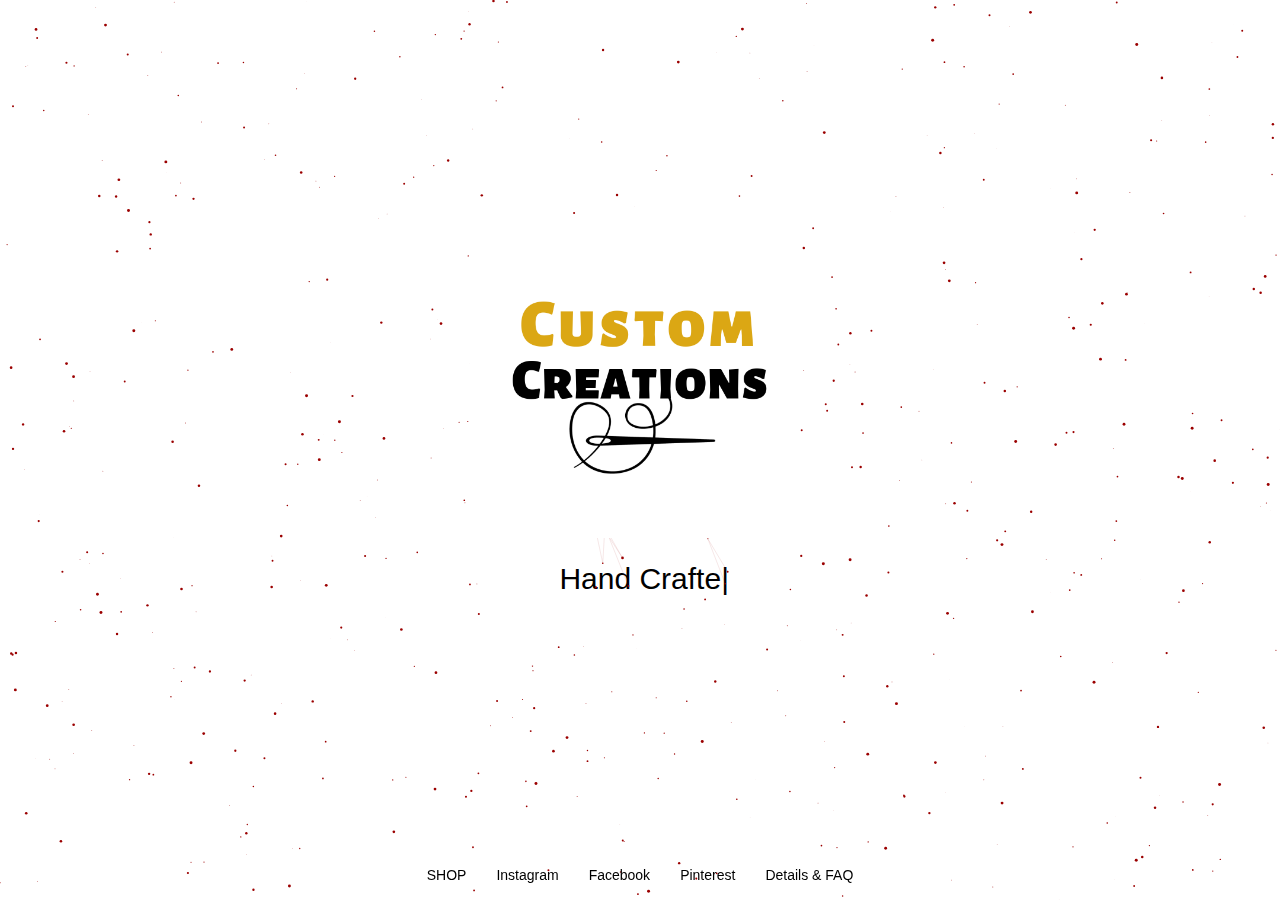
<file: index.html>
<!DOCTYPE html>
<html class="full" lang="en">
<!-- Make sure the <html> tag is set to the .full CSS class. Change the background image in the full.css file. -->

<head>

<!-- Global site tag (gtag.js) - Google Analytics -->
<script async src="https://www.googletagmanager.com/gtag/js?id=UA-128634739-2"></script>
<script>
  window.dataLayer = window.dataLayer || [];
  function gtag(){dataLayer.push(arguments);}
  gtag('js', new Date());

  gtag('config', 'UA-128634739-2');
</script>



    <meta charset="utf-8">
    <meta http-equiv="X-UA-Compatible" content="IE=edge">
    <meta name="viewport" content="width=device-width, initial-scale=1">
    <meta name="description" content="">
    <meta name="author" content="">

    <title>Custom Creations</title>

    <!-- Bootstrap Core CSS -->
    <link href="css/bootstrap.min.css" rel="stylesheet">

    <!-- Custom CSS -->
    <link href="css/ai-club.css" rel="stylesheet">

    <!-- HTML5 Shim and Respond.js IE8 support of HTML5 elements and media queries -->
    <!-- WARNING: Respond.js doesn't work if you view the page via file:// -->
    <!--[if lt IE 9]>
        <script src="https://oss.maxcdn.com/libs/html5shiv/3.7.0/html5shiv.js"></script>
        <script src="https://oss.maxcdn.com/libs/respond.js/1.4.2/respond.min.js"></script>
    <![endif]-->

</head>


<!-- ADDED CSS -->

<head>
<meta name="viewport" content="width=device-width, initial-scale=1">



<style>
body {font-family: Arial, Helvetica, sans-serif;}

#myImg {
    border-radius: 5px;
    cursor: pointer;
    transition: 0.3s;
}

#myImg:hover {opacity: 0.7;}

/* The Modal (background) */
.modal {
    display: none; /* Hidden by default */
    position: fixed; /* Stay in place */
    z-index: 3; /* Sit on top */
    padding-top: 100px; /* Location of the box */
    left: 0;
    top: 0;
    width: 100%; /* Full width */
    height: 100%; /* Full height */
    overflow: auto; /* Enable scroll if needed */
    background-color: rgb(0,0,0); /* Fallback color */
    background-color: rgba(0,0,0,0.9); /* Black w/ opacity */
}

/* Modal Content (image) */
.modal-content {
    margin: auto;
    display: block;
    width: 40%;
    max-width: 700px;
}

/* Caption of Modal Image */
#caption {
    margin: auto;
    display: block;
    width: 80%;
    max-width: 700px;
    text-align: center;
    color: #ccc;
    padding: 10px 0;
    height: 150px;
}

/* Add Animation */
.modal-content, #caption {    
    -webkit-animation-name: zoom;
    -webkit-animation-duration: 0.6s;
    animation-name: zoom;
    animation-duration: 0.6s;
}

@-webkit-keyframes zoom {
    from {-webkit-transform:scale(0)} 
    to {-webkit-transform:scale(1)}
}

@keyframes zoom {
    from {transform:scale(0)} 
    to {transform:scale(1)}
}

/* The Close Button */
.close {
    position: absolute;
    top: 15px;
    right: 35px;
    color: #f1f1f1;
    font-size: 40px;
    font-weight: bold;
    transition: 0.3s;
}

.close:hover,
.close:focus {
    color: #bbb;
    text-decoration: none;
    cursor: pointer;
}

/* 100% Image Width on Smaller Screens */
@media only screen and (max-width: 700px){
    .modal-content {
        width: 100%;
    }
}
</style>





</head>
<body>

<img id="myImg" src="./images/lilMe.jpg" alt="Created by Dundun" height="0">
<img id="myImg2" src="./images/theTeam.jpg" alt="The Team" height="0">
<img id="myImg3" src="./images/egg.jpg" alt="egg" height="0">



<!-- The Modal -->
<div id="myModal" class="modal">
  <span class="close">&times;</span>
  <img class="modal-content" id="img01">
  <div id="caption"></div>
</div>
</body>

<!-- ADDED CSS -->




<body>

  <!-- Navigation -->
    <nav class="navbar navbar-fixed-bottom" role="navigation">
        <div class="container">
            <!-- Brand and toggle get grouped for better mobile display -->
            <div class="navbar-header">
                <button type="button" class="navbar-toggle"
                  data-toggle="collapse"
                  data-target="#bs-example-navbar-collapse-1">
                    <span class="info-bar">Info</span>
                </button>
            </div>
            <!-- Collect the nav links, forms, and other content for toggling -->
            <div class="collapse navbar-collapse"
              id="bs-example-navbar-collapse-1">
                <ul class="nav navbar-nav">
                    <li>
                        <a href="https://officialcustomcreations.shop/">SHOP</a>
                      
                    </li>
                    <li>
                      <a href="https://www.instagram.com/officialcustomcreations/?hl=en">Instagram</a>
                    </li>
                    <li>
                        <a href="https://www.facebook.com/officialcustomxcreations/">Facebook</a>
                      
                    </li>
                    <li>
                        <a href="https://www.pinterest.com/officialcustomcreations/">Pinterest</a>
                        
                    </li>
                    <li>
                        <a href="FAQ_page/index.html">Details & FAQ</a>
                      
                    </li>
                    
                </ul>
            </div>
            <!-- /.navbar-collapse -->
        </div>
        <!-- /.container -->
    </nav>

        <div class="banner">
        <img id="gif-2" class="img-responsive logo-banner" src="./images/logo_full.png" onmouseover="this.src='./images/lighter1.png'" onmouseout="this.src='./images/logo_full.png'">
        
    </div>
    <h2 class="banner2" style="color:#000000;">
      
        <div id="typed-strings" class = "center">
                  <p> &nbsp;Hand Crafted Designer Cases</p>
                  <p> &nbsp;Made to order</p>
                  <p> &nbsp;With Repurposed leathers</p>
                  <!-- <p> &nbsp;</p>
                  <p> &nbsp;Hover over logo for Gif to play</p> -->
                </div>
                <span id="typed" style="color:#000000"></span>
              </h2>
    


<canvas class='connecting-dots'>
</canvas>
    

    <!-- jQuery -->
    <script src="js/jquery.js"></script>

    <!-- typing js -->
    <script src="js/lib/typed.min.js" type="text/javascript"></script>
    <script src="js/index.js" type="text/javascript"></script>

    <!-- Background -->
    <script src="js/background.js"></script>
    
    <!-- Bootstrap Core JavaScript -->
    <script src="js/bootstrap.min.js"></script>

    <!-- Easter Egg -->
    <script type="text/javascript" src="egg.js/egg.js"></script>

    
    

</body>

</html>
</file>
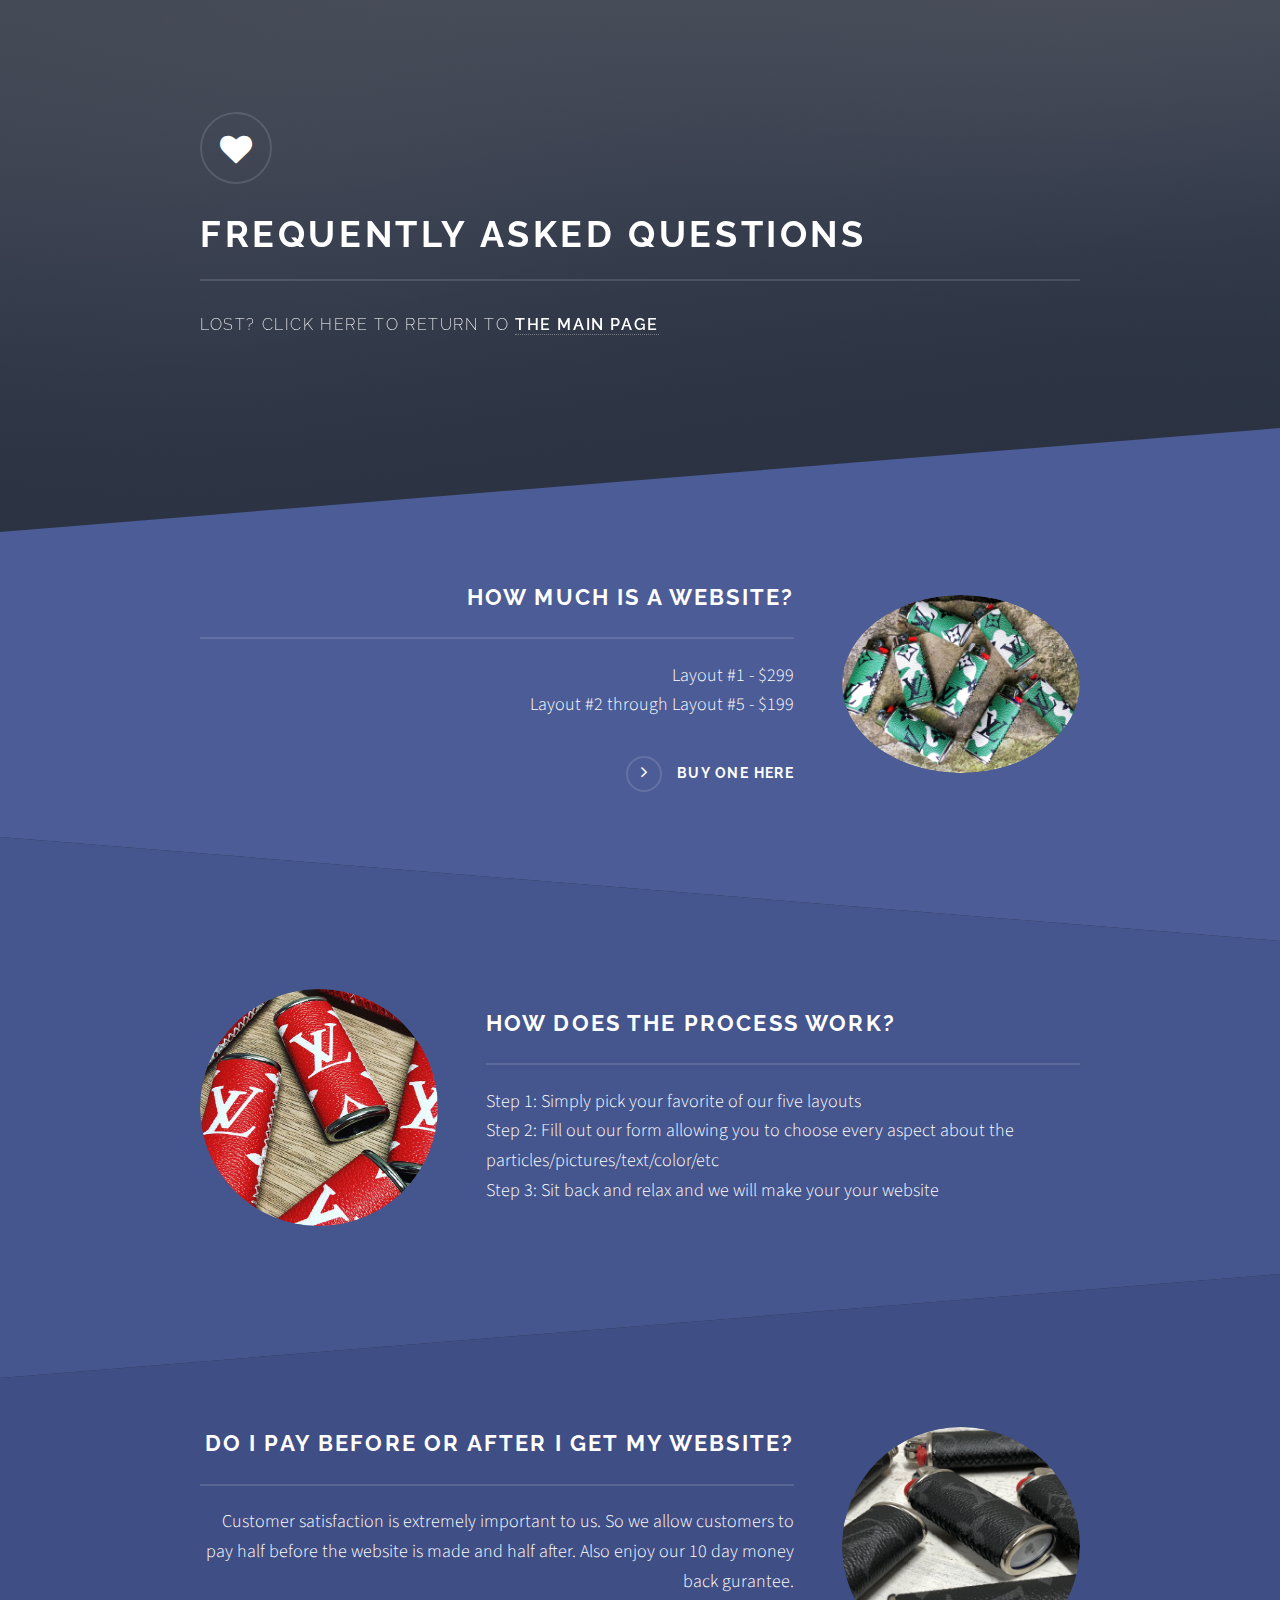
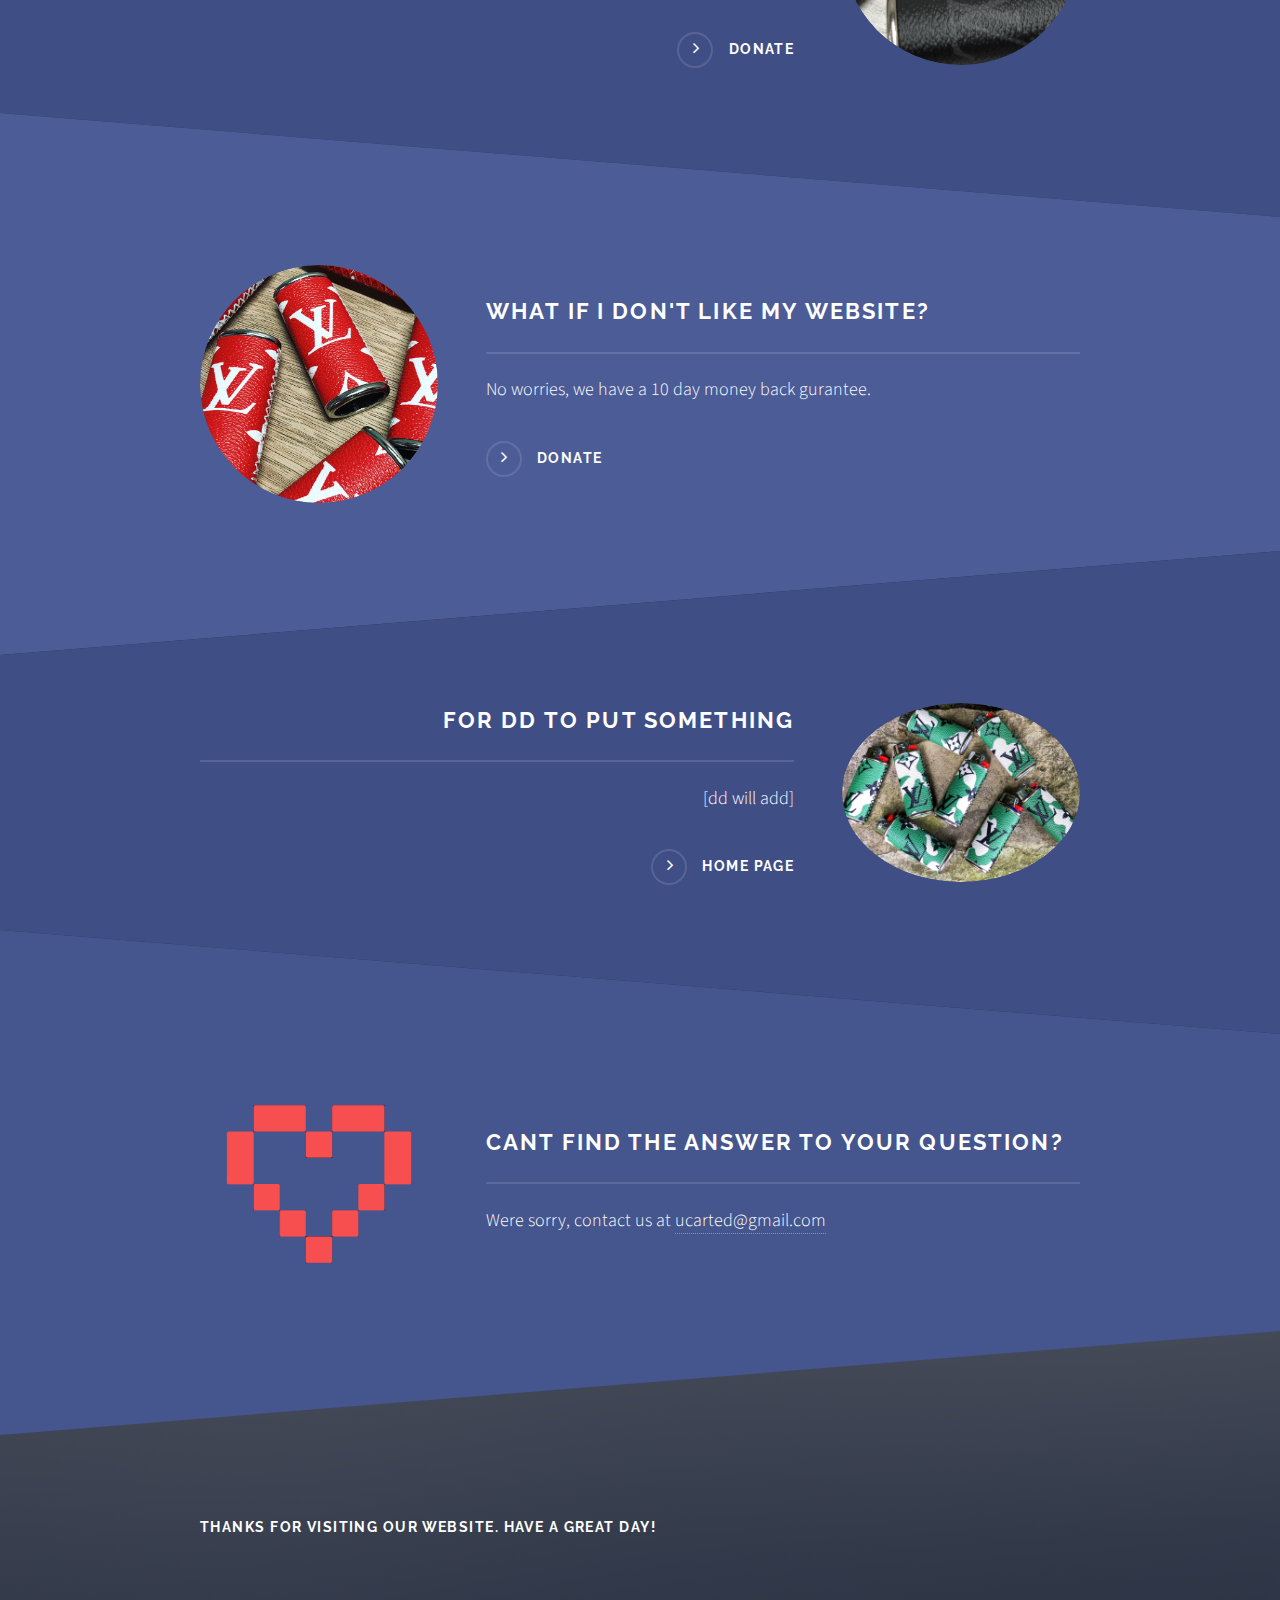
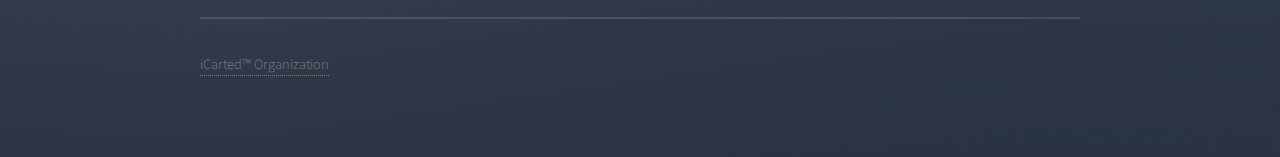
<file: FAQ_page/index.html>
<!DOCTYPE HTML>
<html>
  <head>
    <title>Website FAQ's</title>
    
    <meta charset="utf-8" />
    <meta name="viewport" content="width=device-width, initial-scale=1" />
    <!--[if lte IE 8]><script src="assets/js/ie/html5shiv.js"></script><![endif]-->
    <link rel="stylesheet" href="assets/css/main.css" />
    <!--[if lte IE 9]><link rel="stylesheet" href="assets/css/ie9.css" /><![endif]-->
    <!--[if lte IE 8]><link rel="stylesheet" href="assets/css/ie8.css" /><![endif]-->
    <link rel="shortcut icon" type="image/x-icon" href="images/favicon.png">

    <style>
    .content {
      font-size: 18px;
    }
    </style>

    <!-- Google Analytics -->
    <script async src="https://www.googletagmanager.com/gtag/js?id=UA-107067256-1"></script>
    <script>
      window.dataLayer = window.dataLayer || [];
      function gtag(){dataLayer.push(arguments)};
      gtag('js', new Date());
    
      gtag('config', 'UA-107067256-1');
    </script>
    
  </head>
  <body>

    <!-- Page Wrapper -->
      <div id="page-wrapper">

        <!-- Header -->
          <header id="header" class="alt">
            <!-- TODO: link donate to paypal any amount -->
            <h1 style="text-align: center;">Show your love & support.
              <a style="color: #50BFE5;" href="https://www.paypal.me/k4m4">Donate</a></h1>
          </header>

        <!-- Banner -->
          <section id="banner">
            <div class="inner">
              <div class="logo"><span class="icon fa-heart"></span></div>
              <h2>Frequently Asked Questions</h2>
              <p>
                Lost? Click here to return to  
                <a href="../../../index.html"><strong>the main page</strong></a> <!-- or 
                <a href="bitcoin:13yNEtgGjkit7p2JciKz8vH7U2yHbDo8yh"><strong>website page</strong></a>. -->
              </p><br />
            </div>
          </section>

        <!-- Wrapper -->
          <section id="wrapper">

            <!-- One -->
              <section id="one" class="wrapper spotlight style1">
                <div class="inner">
                  <a class="image"><img src="images/vision.png" /></a>
                  <div class="content">
                    <h2 class="major">How much is a website?</h2>
                    <p>Layout #1 - $299<br>
                    Layout #2 through Layout #5 - $199</p>
                    <a href="ryandundun.com"class="special">Buy One Here</a>
                  </div>
                </div>
              </section>

            <!-- Two -->
              <section id="two" class="wrapper alt spotlight style2">
                <div class="inner">
                  <a class="image"><img src="images/yeezy.png" alt="" /></a>
                  <div class="content">
                    <h2 class="major">How does the process work?</h2>
                    <p>Step 1: Simply pick your favorite of our five layouts <br>
                    Step 2: Fill out our form allowing you to choose every aspect about the particles/pictures/text/color/etc <br>
                    Step 3: Sit back and relax and we will make your your website
                  </p>
                    
                  </div>
                </div>
              </section>

            <!-- Three -->
              <section id="three" class="wrapper spotlight style3">
                <div class="inner">
                  <a class="image"><img src="images/icart2.png" alt="" /></a>
                  <div class="content">
                    <h2 class="major">Do I pay before or after I get my website?</h2>
                    <p>Customer satisfaction is extremely important to us. So we allow customers to pay half before the website is made and half after. Also enjoy our 10 day money back gurantee. </p>
                    <a href="https://paypal.me/k4m4/37.5" class="special">Donate</a>
                  </div>
                </div>
              </section>

            <!-- Four -->
            <!-- WHY DONATE
              <section id="four" class="wrapper alt style1">
                <div class="inner">
                  <h3>Why donate?</h3>
                  <p style="text-transform:none;">
                    Ok, so donations. Many people love this service and to my surprise, many have actually asked to donate. In allgoodconscience, I can't on the one hand write about how awesome and cost effective Azure is then on the other hand askfordonations to fund it. It's cheap — I've got it covered.
                  </p>
                  <p style="text-transform:none;">
                    Let me instead talk about the sacrifices required to make a service like this work. It can be enormously time consumingandthat's the real cost here. Plus there are a few services I pay for out of my own pocket to make the magic happen. If you wantto kick in to help me cover those costs, that would be awesome. And no problem if you don't want to either; justshare thelove and help others make use of the service.
                  </p>
                </div>
              </section>
            -->

              <!-- Four -->
              <section id="four" class="wrapper alt spotlight style1">
                <div class="inner">
                  <a class="image"><img src="images/shoes.png" alt="" /></a>
                  <div class="content">
                    <h2 class="major">What if I don't like my website?</h2>
                    <p>No worries, we have a 10 day money back gurantee.</p>
                    <a href="https://paypal.me/k4m4/80" class="special">Donate</a>
                  </div>
                </div>
              </section>

              <section id="three" class="wrapper spotlight style3">
                <div class="inner">
                  <a class="image"><img src="images/grass.png" alt="" /></a>
                  <div class="content">
                    <h2 class="major">FOR DD TO PUT SOMETHING</h2>
                    <p>[dd will add]</p>
                    <a href="" class="special">Home Page</a>
                  </div>
                </div>
              </section>

              <section id="two" class="wrapper alt spotlight style2">
                <div class="inner">
                  <a class="image"><img src="images/heart3.png" alt="" /></a>
                  <div class="content">
                    <h2 class="major">Cant find the answer to your question?</h2>
                    <p>Were sorry, contact us at 
                      <a href="mailto:ucarted@gmail.com">ucarted@gmail.com</a> </p>

                    <!-- <a href="https://paypal.me/k4m4" class="special">Donate</a> -->
                  </div>
                </div>
              </section>

          </section>

        <!-- Footer -->
          <section id="footer">
            <div class="inner">
              <h3>Thanks for Visiting our website. Have a great day!</h3>
              <!-- <p style="text-transform:none;">
                Maintaining my projects isn't effortless, or free. If you would like to kick in and help me cover those costs, that would be awesome. If you don't, no problem; just share your love and show your support.
              </p> -->
              <!-- <p style="text-transform:none;">
                Let me instead talk about the sacrifices required to make a service like this work. It can be enormously time consumingandthat's the real cost here. Plus there are a few services I pay for out of my own pocket to make the magic happen. If you wantto kick in to help me cover those costs, that would be awesome. And no problem if you don't want to either; justshare thelove and help others make use of the service.
              </p> -->
              <!-- <ul class="contact">
                <li class="fa-twitter"><a href="#">twitter.com/untitled-tld</a></li>
                <li class="fa-instagram"><a href="#">instagram.com/untitled-tld</a></li>
              </ul> -->
              <ul class="copyright">
                <li> <a href='../../../index.html'>iCarted™ Organization</a></li><!--<li>Design: <a href="http://html5up.net">HTML5 UP</a>-->
                <!-- <li><a href="https://github.com/k4m4/donations/blob/master/credits.md">Credits</a></li>
                <li><a href="https://github.com/k4m4/donations/blob/master/license.md">MIT License</a></li>
                <li><a href="https://github.com/k4m4/donations/fork"><img style="max-width:4.5em;" src="https://img.shields.io/github/forks/k4m4/donations.svg?style=social&label=Fork" alt="Fork me on GitHub"></a></li> -->
              </ul>
            </div>
          </section>

          

          </section>

      </div>

    <!-- Scripts -->
      <script src="assets/js/skel.min.js"></script>
      <script src="assets/js/jquery.min.js"></script>
      <script src="assets/js/jquery.scrollex.min.js"></script>
      <script src="assets/js/util.js"></script>
      <script src="assets/js/main.js"></script>
  </body>
</html>
</file>
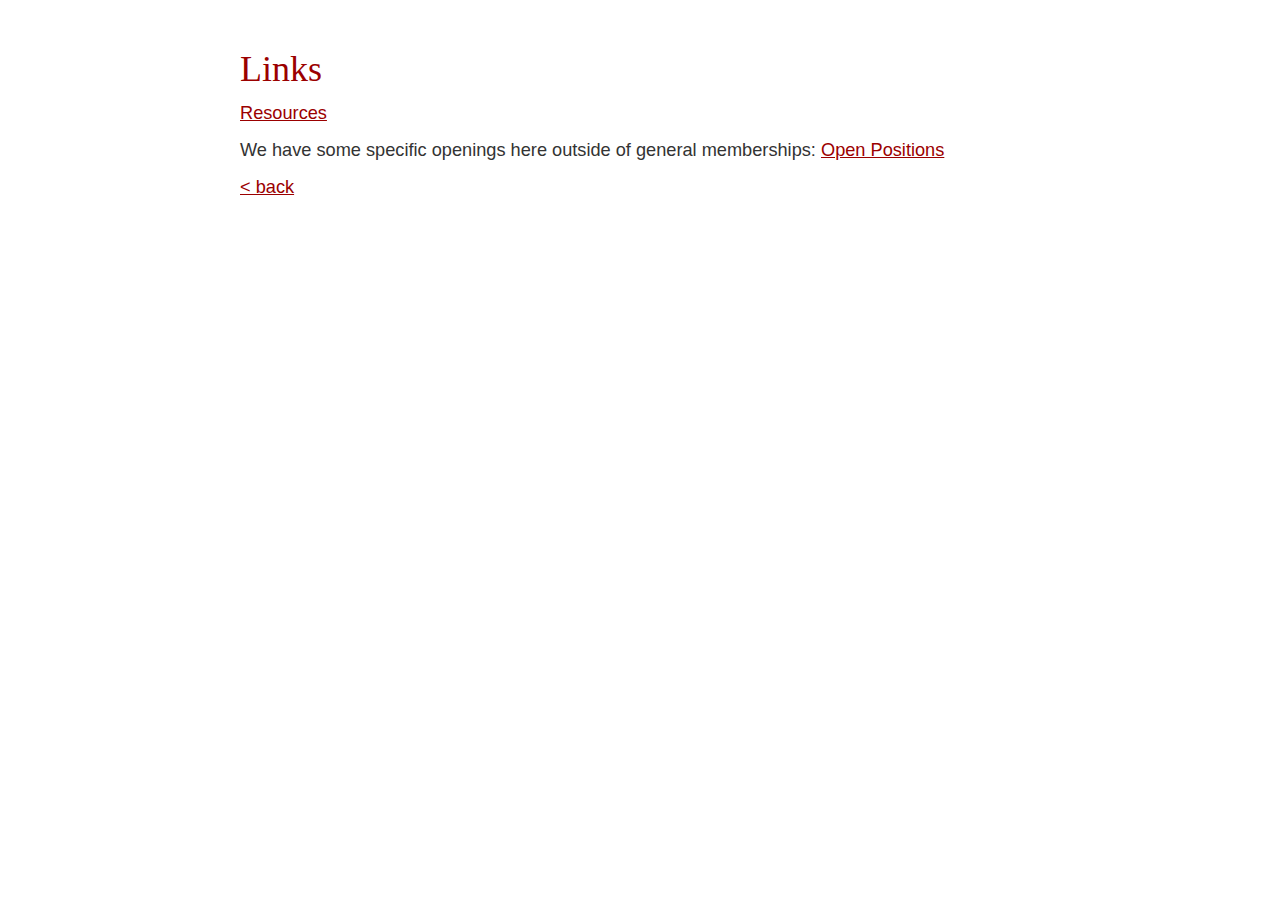
<file: links.html>
<!DOCTYPE html>
<html class="full" lang="en">
<!-- Make sure the <html> tag is set to the .full CSS class. Change the background image in the full.css file. -->

<head>

    <meta charset="utf-8">
    <meta http-equiv="X-UA-Compatible" content="IE=edge">
    <meta name="viewport" content="width=device-width, initial-scale=1">
    <meta name="description" content="">
    <meta name="author" content="">

    <title>About AI at UW</title>

    <!-- Bootstrap Core CSS -->
    <link href="css/bootstrap.min.css" rel="stylesheet">

    <!-- Custom CSS -->
    <link href="css/ai-club.css" rel="stylesheet">
    <link href="css/about.css" rel="stylesheet">

    <!-- HTML5 Shim and Respond.js IE8 support of HTML5 elements and media queries -->
    <!-- WARNING: Respond.js doesn't work if you view the page via file:// -->
    <!--[if lt IE 9]>
        <script src="https://oss.maxcdn.com/libs/html5shiv/3.7.0/html5shiv.js"></script>
        <script src="https://oss.maxcdn.com/libs/respond.js/1.4.2/respond.min.js"></script>
    <![endif]-->

</head>

<body>

  <div>

      <h1>Links</h1>
        <p><a href="https://drive.google.com/open?id=0B0qSCOPRv26UcmRzZ2puNGkxM2M">Resources</a></p>
        <p>We have some specific openings here outside of general memberships: <a href="https://docs.google.com/document/d/1FgPBAOMoZuyN1bJV4bNa_79HBRcEjtpZ-ENClnKLKjQ/edit?usp=sharing">Open Positions</a></p>

        <p><a href="./index.html">&lt; back</a></p>
      </div>


    <!-- jQuery -->
    <script src="js/jquery.js"></script>

    <!-- Bootstrap Core JavaScript -->
    <script src="js/bootstrap.min.js"></script>

</body>

</html>
</file>
<file: FAQ_page/assets/css/ie9.css>
/*
	Solid State by HTML5 UP
	html5up.net | @ajlkn
	Free for personal and commercial use under the CCA 3.0 license (html5up.net/license)
*/

/* Basic */

	body {
		background-color: #2e3141;
		background-image: url("../../images/bg.jpg");
		background-size: cover;
		background-attachment: fixed;
		background-position: center;
	}

		body:before {
			background: rgba(46, 49, 65, 0.8);
			content: '';
			display: block;
			height: 100%;
			left: 0;
			position: fixed;
			top: 0;
			width: 100%;
		}

		body > * {
			position: relative;
			z-index: 1;
		}

/* Features */

	.features article {
		display: inline-block;
		width: 45%;
	}

/* Menu */

	#menu .inner {
		margin: 4em auto;
	}

/* Wrapper */

	#wrapper > header {
		background: none !important;
	}

	.wrapper.spotlight .inner {
		text-align: left !important;
	}

	.wrapper.spotlight .image {
		display: inline-block;
		margin: 0 3em 2em 0 !important;
		vertical-align: middle;
		width: 24%;
	}

	.wrapper.spotlight .content {
		display: inline-block;
		vertical-align: middle;
		width: 70%;
	}

/* Banner */

	#banner {
		background: none !important;
	}

/* Footer */

	#footer {
		background: none !important;
	}

		#footer .inner form {
			display: inline-block;
			width: 45%;
		}

		#footer .inner .contact {
			display: inline-block;
			width: 45%;
		}
</file>
<file: FAQ_page/assets/css/ie8.css>
/*
	Solid State by HTML5 UP
	html5up.net | @ajlkn
	Free for personal and commercial use under the CCA 3.0 license (html5up.net/license)
*/

/* Basic */

	body {
		-ms-behavior: url("assets/js/backgroundsize.min.htc");
	}

/* Type */

	h1.major, h2.major, h3.major, h4.major, h5.major, h6.major {
		border-bottom: solid 2px #ffffff;
	}

	blockquote {
		border-left: solid 4px #ffffff;
	}

	code {
		border: solid 2px #ffffff;
	}

	hr {
		border-bottom: solid 2px #ffffff;
	}

/* Button */

	input[type="submit"],
	input[type="reset"],
	input[type="button"],
	button,
	.button {
		position: relative;
		-ms-behavior: url("assets/js/ie/PIE.htc");
		border: solid 2px #ffffff;
	}

		input[type="submit"].special,
		input[type="reset"].special,
		input[type="button"].special,
		button.special,
		.button.special {
			border: 0;
		}

/* Form */

	input[type="text"],
	input[type="password"],
	input[type="email"],
	input[type="tel"],
	select,
	textarea {
		position: relative;
		-ms-behavior: url("assets/js/ie/PIE.htc");
		background: transparent;
		border: solid 2px #ffffff;
	}

/* Table */

	table tbody tr {
		border: solid 1px #ffffff;
		border-left: 0;
		border-right: 0;
	}

	table.alt tbody tr td {
		border: solid 1px #ffffff;
		border-left-width: 0;
		border-top-width: 0;
	}

		table.alt tbody tr td:first-child {
			border-left-width: 1px;
		}

	table.alt tbody tr:first-child td {
		border-top-width: 1px;
	}

	table.alt thead {
		border-bottom: 0;
	}

	table.alt tfoot {
		border-top: 0;
	}

/* Features */

	.features article {
		-ms-behavior: url("assets/js/ie/PIE.htc");
		position: relative;
		width: 44%;
	}

		.features article .image {
			margin-top: 0;
			margin-left: 0;
			width: 100%;
		}

/* Menu */

	#menu {
		background: #2e3141;
	}

		#menu h2 {
			border-bottom: solid 2px #ffffff;
		}

/* Header */

	#header {
		background-color: #353849;
	}

/* Wrapper */

	.wrapper {
		margin: 0;
	}

		.wrapper:before, .wrapper:after {
			display: none;
		}

		.wrapper.spotlight .image {
			-ms-behavior: url("assets/js/ie/PIE.htc");
		}

			.wrapper.spotlight .image img {
				position: relative;
				-ms-behavior: url("assets/js/ie/PIE.htc");
			}

/* Banner */

	#banner .logo .icon {
		border: solid 2px #ffffff;
		-ms-behavior: url("assets/js/ie/PIE.htc");
	}

	#banner h2 {
		border-bottom: solid 2px #ffffff;
	}

/* Footer */

	#footer .inner .copyright {
		border-top: solid 2px #ffffff;
	}

		#footer .inner .copyright li {
			border-left: solid 2px #ffffff;
		}
</file>
<file: css/about.css>
@import url(https://fonts.googleapis.com/css?family=Noto+Sans:400,700);

* {
-webkit-font-smoothing: antialiased;
-webkit-text-size-adjust: 100%;
}

body {
  font-weight: normal;
  font-style: normal;
}

div {
  max-width: 300px;
  margin: 20px auto;
}

h1 {
  font-family: 'Helvetica Neue', serif;
  color: #9b0000;
}

p {
  font-family: 'Helvetica Neue', sans-serif;
  color: #333;
}

a:link, a:visited {
	color: #9b0000;
	text-decoration: underline;
}

.tz-gallery .lightbox img {
  width: 100%;
  margin: 20px auto;
}

.row {
  margin-top: -45px;

}

@media only screen and (min-width: 1000px) {
  div {
    max-width: 800px;
    min-width: 200px;
    margin: 50px auto;
  }
  p {
    font-size: 1.3em;
    line-height: 1.5em;
  }
  ul {
    font-size: 1.3em;
  }
}
</file>
<file: css/ai-club.css>
/*!
 * Start Bootstrap - The Big Picture (http://startbootstrap.com/)
 * Copyright 2013-2016 Start Bootstrap
 * Licensed under MIT (https://github.com/BlackrockDigital/startbootstrap/blob/gh-pages/LICENSE)
 */

html {
  font-family: "Helvetica Neue";
}

body {
	margin-top: 50px;
	margin-bottom: 50px;
	background: none;
}

.logo-banner {
    display: block;
    margin: 0 auto;
}

.full {
  -webkit-background-size: cover;
  -moz-background-size: cover;
  -o-background-size: cover;
  background-size: cover;
}

* {
  box-sizing: border-box; }

canvas {
  position: absolute;
  width: 0%;
  height: 0%;
  top: 0;
  right: 0;
  left: 0;
  bottom: 0;
}

.navbar .navbar-nav {
  display: inline-block;
  float: none;
  vertical-align: top;
}

a {
  color: #000000;
}

a:hover {
  color: #000000;
}

.navbar .navbar-collapse {
  text-align: center;
}

.navbar {
  background-color: none;
}

.banner {
  position: absolute;
  top: 42%;
  left:50%;
  transform: translate(-50%,-50%);
  z-index: 2;
  height: 1000;
  width: auto;
}
.banner2 {
  position: absolute;
  text-align: center;
  top: 62%;
  left:50%;
  transform: translate(-50%,-50%);
  /*text-shadow: 2px 2px #ffffff;*/
 /* background-color: #000000;*/
}

.name {
  font-size: 15vw;
  font-weight: 500;
  color: #9b0000;
}

.tagline {
  font-size: 5vw;
}

.info-bar {
  text-decoration: underline;
  color: #9b0000;
}

@media only screen and (min-width: 1000px) {
  .name {
    font-size: 3vw;
  }
  .tagline {
    font-size: 1vw;
  }
  canvas {
    height: 100%;
    width: 100%;
  }
  .logo-banner {
      width: 50%;
  }
}
</file>
<file: FAQ_page/assets/css/main.css>
@import url(font-awesome.min.css);
@import url("https://fonts.googleapis.com/css?family=Raleway:200,700|Source+Sans+Pro:300,600,300italic,600italic");

/*
	Solid State by HTML5 UP
	html5up.net | @ajlkn
	Free for personal and commercial use under the CCA 3.0 license (html5up.net/license)
*/

/* Reset */

	html, body, div, span, applet, object, iframe, h1, h2, h3, h4, h5, h6, p, blockquote, pre, a, abbr, acronym, address, big, cite, code, del, dfn, em, img, ins, kbd, q, s, samp, small, strike, strong, sub, sup, tt, var, b, u, i, center, dl, dt, dd, ol, ul, li, fieldset, form, label, legend, table, caption, tbody, tfoot, thead, tr, th, td, article, aside, canvas, details, embed, figure, figcaption, footer, header, hgroup, menu, nav, output, ruby, section, summary, time, mark, audio, video {
		margin: 0;
		padding: 0;
		border: 0;
		font-size: 100%;
		font: inherit;
		vertical-align: baseline;
	}

	article, aside, details, figcaption, figure, footer, header, hgroup, menu, nav, section {
		display: block;
	}

	body {
		line-height: 1;
	}

	ol, ul {
		list-style: none;
	}

	blockquote, q {
		quotes: none;
	}

	blockquote:before, blockquote:after, q:before, q:after {
		content: '';
		content: none;
	}

	table {
		border-collapse: collapse;
		border-spacing: 0;
	}

	body {
		-webkit-text-size-adjust: none;
	}

/* Box Model */

	*, *:before, *:after {
		-moz-box-sizing: border-box;
		-webkit-box-sizing: border-box;
		box-sizing: border-box;
	}

/* Grid */

	.row {
		border-bottom: solid 1px transparent;
		-moz-box-sizing: border-box;
		-webkit-box-sizing: border-box;
		box-sizing: border-box;
	}

	.row > * {
		float: left;
		-moz-box-sizing: border-box;
		-webkit-box-sizing: border-box;
		box-sizing: border-box;
	}

	.row:after, .row:before {
		content: '';
		display: block;
		clear: both;
		height: 0;
	}

	.row.uniform > * > :first-child {
		margin-top: 0;
	}

	.row.uniform > * > :last-child {
		margin-bottom: 0;
	}

	.row.\30 \25 > * {
		padding: 0 0 0 0em;
	}

	.row.\30 \25 {
		margin: 0 0 -1px 0em;
	}

	.row.uniform.\30 \25 > * {
		padding: 0em 0 0 0em;
	}

	.row.uniform.\30 \25 {
		margin: 0em 0 -1px 0em;
	}

	.row > * {
		padding: 0 0 0 1.75em;
	}

	.row {
		margin: 0 0 -1px -1.75em;
	}

	.row.uniform > * {
		padding: 1.75em 0 0 1.75em;
	}

	.row.uniform {
		margin: -1.75em 0 -1px -1.75em;
	}

	.row.\32 00\25 > * {
		padding: 0 0 0 3.5em;
	}

	.row.\32 00\25 {
		margin: 0 0 -1px -3.5em;
	}

	.row.uniform.\32 00\25 > * {
		padding: 3.5em 0 0 3.5em;
	}

	.row.uniform.\32 00\25 {
		margin: -3.5em 0 -1px -3.5em;
	}

	.row.\31 50\25 > * {
		padding: 0 0 0 2.625em;
	}

	.row.\31 50\25 {
		margin: 0 0 -1px -2.625em;
	}

	.row.uniform.\31 50\25 > * {
		padding: 2.625em 0 0 2.625em;
	}

	.row.uniform.\31 50\25 {
		margin: -2.625em 0 -1px -2.625em;
	}

	.row.\35 0\25 > * {
		padding: 0 0 0 0.875em;
	}

	.row.\35 0\25 {
		margin: 0 0 -1px -0.875em;
	}

	.row.uniform.\35 0\25 > * {
		padding: 0.875em 0 0 0.875em;
	}

	.row.uniform.\35 0\25 {
		margin: -0.875em 0 -1px -0.875em;
	}

	.row.\32 5\25 > * {
		padding: 0 0 0 0.4375em;
	}

	.row.\32 5\25 {
		margin: 0 0 -1px -0.4375em;
	}

	.row.uniform.\32 5\25 > * {
		padding: 0.4375em 0 0 0.4375em;
	}

	.row.uniform.\32 5\25 {
		margin: -0.4375em 0 -1px -0.4375em;
	}

	.\31 2u, .\31 2u\24 {
		width: 100%;
		clear: none;
		margin-left: 0;
	}

	.\31 1u, .\31 1u\24 {
		width: 91.6666666667%;
		clear: none;
		margin-left: 0;
	}

	.\31 0u, .\31 0u\24 {
		width: 83.3333333333%;
		clear: none;
		margin-left: 0;
	}

	.\39 u, .\39 u\24 {
		width: 75%;
		clear: none;
		margin-left: 0;
	}

	.\38 u, .\38 u\24 {
		width: 66.6666666667%;
		clear: none;
		margin-left: 0;
	}

	.\37 u, .\37 u\24 {
		width: 58.3333333333%;
		clear: none;
		margin-left: 0;
	}

	.\36 u, .\36 u\24 {
		width: 50%;
		clear: none;
		margin-left: 0;
	}

	.\35 u, .\35 u\24 {
		width: 41.6666666667%;
		clear: none;
		margin-left: 0;
	}

	.\34 u, .\34 u\24 {
		width: 33.3333333333%;
		clear: none;
		margin-left: 0;
	}

	.\33 u, .\33 u\24 {
		width: 25%;
		clear: none;
		margin-left: 0;
	}

	.\32 u, .\32 u\24 {
		width: 16.6666666667%;
		clear: none;
		margin-left: 0;
	}

	.\31 u, .\31 u\24 {
		width: 8.3333333333%;
		clear: none;
		margin-left: 0;
	}

	.\31 2u\24 + *,
	.\31 1u\24 + *,
	.\31 0u\24 + *,
	.\39 u\24 + *,
	.\38 u\24 + *,
	.\37 u\24 + *,
	.\36 u\24 + *,
	.\35 u\24 + *,
	.\34 u\24 + *,
	.\33 u\24 + *,
	.\32 u\24 + *,
	.\31 u\24 + * {
		clear: left;
	}

	.\-11u {
		margin-left: 91.66667%;
	}

	.\-10u {
		margin-left: 83.33333%;
	}

	.\-9u {
		margin-left: 75%;
	}

	.\-8u {
		margin-left: 66.66667%;
	}

	.\-7u {
		margin-left: 58.33333%;
	}

	.\-6u {
		margin-left: 50%;
	}

	.\-5u {
		margin-left: 41.66667%;
	}

	.\-4u {
		margin-left: 33.33333%;
	}

	.\-3u {
		margin-left: 25%;
	}

	.\-2u {
		margin-left: 16.66667%;
	}

	.\-1u {
		margin-left: 8.33333%;
	}

	@media screen and (max-width: 1680px) {

		.row > * {
			padding: 0 0 0 1.75em;
		}

		.row {
			margin: 0 0 -1px -1.75em;
		}

		.row.uniform > * {
			padding: 1.75em 0 0 1.75em;
		}

		.row.uniform {
			margin: -1.75em 0 -1px -1.75em;
		}

		.row.\32 00\25 > * {
			padding: 0 0 0 3.5em;
		}

		.row.\32 00\25 {
			margin: 0 0 -1px -3.5em;
		}

		.row.uniform.\32 00\25 > * {
			padding: 3.5em 0 0 3.5em;
		}

		.row.uniform.\32 00\25 {
			margin: -3.5em 0 -1px -3.5em;
		}

		.row.\31 50\25 > * {
			padding: 0 0 0 2.625em;
		}

		.row.\31 50\25 {
			margin: 0 0 -1px -2.625em;
		}

		.row.uniform.\31 50\25 > * {
			padding: 2.625em 0 0 2.625em;
		}

		.row.uniform.\31 50\25 {
			margin: -2.625em 0 -1px -2.625em;
		}

		.row.\35 0\25 > * {
			padding: 0 0 0 0.875em;
		}

		.row.\35 0\25 {
			margin: 0 0 -1px -0.875em;
		}

		.row.uniform.\35 0\25 > * {
			padding: 0.875em 0 0 0.875em;
		}

		.row.uniform.\35 0\25 {
			margin: -0.875em 0 -1px -0.875em;
		}

		.row.\32 5\25 > * {
			padding: 0 0 0 0.4375em;
		}

		.row.\32 5\25 {
			margin: 0 0 -1px -0.4375em;
		}

		.row.uniform.\32 5\25 > * {
			padding: 0.4375em 0 0 0.4375em;
		}

		.row.uniform.\32 5\25 {
			margin: -0.4375em 0 -1px -0.4375em;
		}

		.\31 2u\28xlarge\29, .\31 2u\24\28xlarge\29 {
			width: 100%;
			clear: none;
			margin-left: 0;
		}

		.\31 1u\28xlarge\29, .\31 1u\24\28xlarge\29 {
			width: 91.6666666667%;
			clear: none;
			margin-left: 0;
		}

		.\31 0u\28xlarge\29, .\31 0u\24\28xlarge\29 {
			width: 83.3333333333%;
			clear: none;
			margin-left: 0;
		}

		.\39 u\28xlarge\29, .\39 u\24\28xlarge\29 {
			width: 75%;
			clear: none;
			margin-left: 0;
		}

		.\38 u\28xlarge\29, .\38 u\24\28xlarge\29 {
			width: 66.6666666667%;
			clear: none;
			margin-left: 0;
		}

		.\37 u\28xlarge\29, .\37 u\24\28xlarge\29 {
			width: 58.3333333333%;
			clear: none;
			margin-left: 0;
		}

		.\36 u\28xlarge\29, .\36 u\24\28xlarge\29 {
			width: 50%;
			clear: none;
			margin-left: 0;
		}

		.\35 u\28xlarge\29, .\35 u\24\28xlarge\29 {
			width: 41.6666666667%;
			clear: none;
			margin-left: 0;
		}

		.\34 u\28xlarge\29, .\34 u\24\28xlarge\29 {
			width: 33.3333333333%;
			clear: none;
			margin-left: 0;
		}

		.\33 u\28xlarge\29, .\33 u\24\28xlarge\29 {
			width: 25%;
			clear: none;
			margin-left: 0;
		}

		.\32 u\28xlarge\29, .\32 u\24\28xlarge\29 {
			width: 16.6666666667%;
			clear: none;
			margin-left: 0;
		}

		.\31 u\28xlarge\29, .\31 u\24\28xlarge\29 {
			width: 8.3333333333%;
			clear: none;
			margin-left: 0;
		}

		.\31 2u\24\28xlarge\29 + *,
		.\31 1u\24\28xlarge\29 + *,
		.\31 0u\24\28xlarge\29 + *,
		.\39 u\24\28xlarge\29 + *,
		.\38 u\24\28xlarge\29 + *,
		.\37 u\24\28xlarge\29 + *,
		.\36 u\24\28xlarge\29 + *,
		.\35 u\24\28xlarge\29 + *,
		.\34 u\24\28xlarge\29 + *,
		.\33 u\24\28xlarge\29 + *,
		.\32 u\24\28xlarge\29 + *,
		.\31 u\24\28xlarge\29 + * {
			clear: left;
		}

		.\-11u\28xlarge\29 {
			margin-left: 91.66667%;
		}

		.\-10u\28xlarge\29 {
			margin-left: 83.33333%;
		}

		.\-9u\28xlarge\29 {
			margin-left: 75%;
		}

		.\-8u\28xlarge\29 {
			margin-left: 66.66667%;
		}

		.\-7u\28xlarge\29 {
			margin-left: 58.33333%;
		}

		.\-6u\28xlarge\29 {
			margin-left: 50%;
		}

		.\-5u\28xlarge\29 {
			margin-left: 41.66667%;
		}

		.\-4u\28xlarge\29 {
			margin-left: 33.33333%;
		}

		.\-3u\28xlarge\29 {
			margin-left: 25%;
		}

		.\-2u\28xlarge\29 {
			margin-left: 16.66667%;
		}

		.\-1u\28xlarge\29 {
			margin-left: 8.33333%;
		}

	}

	@media screen and (max-width: 1280px) {

		.row > * {
			padding: 0 0 0 1.75em;
		}

		.row {
			margin: 0 0 -1px -1.75em;
		}

		.row.uniform > * {
			padding: 1.75em 0 0 1.75em;
		}

		.row.uniform {
			margin: -1.75em 0 -1px -1.75em;
		}

		.row.\32 00\25 > * {
			padding: 0 0 0 3.5em;
		}

		.row.\32 00\25 {
			margin: 0 0 -1px -3.5em;
		}

		.row.uniform.\32 00\25 > * {
			padding: 3.5em 0 0 3.5em;
		}

		.row.uniform.\32 00\25 {
			margin: -3.5em 0 -1px -3.5em;
		}

		.row.\31 50\25 > * {
			padding: 0 0 0 2.625em;
		}

		.row.\31 50\25 {
			margin: 0 0 -1px -2.625em;
		}

		.row.uniform.\31 50\25 > * {
			padding: 2.625em 0 0 2.625em;
		}

		.row.uniform.\31 50\25 {
			margin: -2.625em 0 -1px -2.625em;
		}

		.row.\35 0\25 > * {
			padding: 0 0 0 0.875em;
		}

		.row.\35 0\25 {
			margin: 0 0 -1px -0.875em;
		}

		.row.uniform.\35 0\25 > * {
			padding: 0.875em 0 0 0.875em;
		}

		.row.uniform.\35 0\25 {
			margin: -0.875em 0 -1px -0.875em;
		}

		.row.\32 5\25 > * {
			padding: 0 0 0 0.4375em;
		}

		.row.\32 5\25 {
			margin: 0 0 -1px -0.4375em;
		}

		.row.uniform.\32 5\25 > * {
			padding: 0.4375em 0 0 0.4375em;
		}

		.row.uniform.\32 5\25 {
			margin: -0.4375em 0 -1px -0.4375em;
		}

		.\31 2u\28large\29, .\31 2u\24\28large\29 {
			width: 100%;
			clear: none;
			margin-left: 0;
		}

		.\31 1u\28large\29, .\31 1u\24\28large\29 {
			width: 91.6666666667%;
			clear: none;
			margin-left: 0;
		}

		.\31 0u\28large\29, .\31 0u\24\28large\29 {
			width: 83.3333333333%;
			clear: none;
			margin-left: 0;
		}

		.\39 u\28large\29, .\39 u\24\28large\29 {
			width: 75%;
			clear: none;
			margin-left: 0;
		}

		.\38 u\28large\29, .\38 u\24\28large\29 {
			width: 66.6666666667%;
			clear: none;
			margin-left: 0;
		}

		.\37 u\28large\29, .\37 u\24\28large\29 {
			width: 58.3333333333%;
			clear: none;
			margin-left: 0;
		}

		.\36 u\28large\29, .\36 u\24\28large\29 {
			width: 50%;
			clear: none;
			margin-left: 0;
		}

		.\35 u\28large\29, .\35 u\24\28large\29 {
			width: 41.6666666667%;
			clear: none;
			margin-left: 0;
		}

		.\34 u\28large\29, .\34 u\24\28large\29 {
			width: 33.3333333333%;
			clear: none;
			margin-left: 0;
		}

		.\33 u\28large\29, .\33 u\24\28large\29 {
			width: 25%;
			clear: none;
			margin-left: 0;
		}

		.\32 u\28large\29, .\32 u\24\28large\29 {
			width: 16.6666666667%;
			clear: none;
			margin-left: 0;
		}

		.\31 u\28large\29, .\31 u\24\28large\29 {
			width: 8.3333333333%;
			clear: none;
			margin-left: 0;
		}

		.\31 2u\24\28large\29 + *,
		.\31 1u\24\28large\29 + *,
		.\31 0u\24\28large\29 + *,
		.\39 u\24\28large\29 + *,
		.\38 u\24\28large\29 + *,
		.\37 u\24\28large\29 + *,
		.\36 u\24\28large\29 + *,
		.\35 u\24\28large\29 + *,
		.\34 u\24\28large\29 + *,
		.\33 u\24\28large\29 + *,
		.\32 u\24\28large\29 + *,
		.\31 u\24\28large\29 + * {
			clear: left;
		}

		.\-11u\28large\29 {
			margin-left: 91.66667%;
		}

		.\-10u\28large\29 {
			margin-left: 83.33333%;
		}

		.\-9u\28large\29 {
			margin-left: 75%;
		}

		.\-8u\28large\29 {
			margin-left: 66.66667%;
		}

		.\-7u\28large\29 {
			margin-left: 58.33333%;
		}

		.\-6u\28large\29 {
			margin-left: 50%;
		}

		.\-5u\28large\29 {
			margin-left: 41.66667%;
		}

		.\-4u\28large\29 {
			margin-left: 33.33333%;
		}

		.\-3u\28large\29 {
			margin-left: 25%;
		}

		.\-2u\28large\29 {
			margin-left: 16.66667%;
		}

		.\-1u\28large\29 {
			margin-left: 8.33333%;
		}

	}

	@media screen and (max-width: 980px) {

		.row > * {
			padding: 0 0 0 1.75em;
		}

		.row {
			margin: 0 0 -1px -1.75em;
		}

		.row.uniform > * {
			padding: 1.75em 0 0 1.75em;
		}

		.row.uniform {
			margin: -1.75em 0 -1px -1.75em;
		}

		.row.\32 00\25 > * {
			padding: 0 0 0 3.5em;
		}

		.row.\32 00\25 {
			margin: 0 0 -1px -3.5em;
		}

		.row.uniform.\32 00\25 > * {
			padding: 3.5em 0 0 3.5em;
		}

		.row.uniform.\32 00\25 {
			margin: -3.5em 0 -1px -3.5em;
		}

		.row.\31 50\25 > * {
			padding: 0 0 0 2.625em;
		}

		.row.\31 50\25 {
			margin: 0 0 -1px -2.625em;
		}

		.row.uniform.\31 50\25 > * {
			padding: 2.625em 0 0 2.625em;
		}

		.row.uniform.\31 50\25 {
			margin: -2.625em 0 -1px -2.625em;
		}

		.row.\35 0\25 > * {
			padding: 0 0 0 0.875em;
		}

		.row.\35 0\25 {
			margin: 0 0 -1px -0.875em;
		}

		.row.uniform.\35 0\25 > * {
			padding: 0.875em 0 0 0.875em;
		}

		.row.uniform.\35 0\25 {
			margin: -0.875em 0 -1px -0.875em;
		}

		.row.\32 5\25 > * {
			padding: 0 0 0 0.4375em;
		}

		.row.\32 5\25 {
			margin: 0 0 -1px -0.4375em;
		}

		.row.uniform.\32 5\25 > * {
			padding: 0.4375em 0 0 0.4375em;
		}

		.row.uniform.\32 5\25 {
			margin: -0.4375em 0 -1px -0.4375em;
		}

		.\31 2u\28medium\29, .\31 2u\24\28medium\29 {
			width: 100%;
			clear: none;
			margin-left: 0;
		}

		.\31 1u\28medium\29, .\31 1u\24\28medium\29 {
			width: 91.6666666667%;
			clear: none;
			margin-left: 0;
		}

		.\31 0u\28medium\29, .\31 0u\24\28medium\29 {
			width: 83.3333333333%;
			clear: none;
			margin-left: 0;
		}

		.\39 u\28medium\29, .\39 u\24\28medium\29 {
			width: 75%;
			clear: none;
			margin-left: 0;
		}

		.\38 u\28medium\29, .\38 u\24\28medium\29 {
			width: 66.6666666667%;
			clear: none;
			margin-left: 0;
		}

		.\37 u\28medium\29, .\37 u\24\28medium\29 {
			width: 58.3333333333%;
			clear: none;
			margin-left: 0;
		}

		.\36 u\28medium\29, .\36 u\24\28medium\29 {
			width: 50%;
			clear: none;
			margin-left: 0;
		}

		.\35 u\28medium\29, .\35 u\24\28medium\29 {
			width: 41.6666666667%;
			clear: none;
			margin-left: 0;
		}

		.\34 u\28medium\29, .\34 u\24\28medium\29 {
			width: 33.3333333333%;
			clear: none;
			margin-left: 0;
		}

		.\33 u\28medium\29, .\33 u\24\28medium\29 {
			width: 25%;
			clear: none;
			margin-left: 0;
		}

		.\32 u\28medium\29, .\32 u\24\28medium\29 {
			width: 16.6666666667%;
			clear: none;
			margin-left: 0;
		}

		.\31 u\28medium\29, .\31 u\24\28medium\29 {
			width: 8.3333333333%;
			clear: none;
			margin-left: 0;
		}

		.\31 2u\24\28medium\29 + *,
		.\31 1u\24\28medium\29 + *,
		.\31 0u\24\28medium\29 + *,
		.\39 u\24\28medium\29 + *,
		.\38 u\24\28medium\29 + *,
		.\37 u\24\28medium\29 + *,
		.\36 u\24\28medium\29 + *,
		.\35 u\24\28medium\29 + *,
		.\34 u\24\28medium\29 + *,
		.\33 u\24\28medium\29 + *,
		.\32 u\24\28medium\29 + *,
		.\31 u\24\28medium\29 + * {
			clear: left;
		}

		.\-11u\28medium\29 {
			margin-left: 91.66667%;
		}

		.\-10u\28medium\29 {
			margin-left: 83.33333%;
		}

		.\-9u\28medium\29 {
			margin-left: 75%;
		}

		.\-8u\28medium\29 {
			margin-left: 66.66667%;
		}

		.\-7u\28medium\29 {
			margin-left: 58.33333%;
		}

		.\-6u\28medium\29 {
			margin-left: 50%;
		}

		.\-5u\28medium\29 {
			margin-left: 41.66667%;
		}

		.\-4u\28medium\29 {
			margin-left: 33.33333%;
		}

		.\-3u\28medium\29 {
			margin-left: 25%;
		}

		.\-2u\28medium\29 {
			margin-left: 16.66667%;
		}

		.\-1u\28medium\29 {
			margin-left: 8.33333%;
		}

	}

	@media screen and (max-width: 736px) {

		.row > * {
			padding: 0 0 0 1.25em;
		}

		.row {
			margin: 0 0 -1px -1.25em;
		}

		.row.uniform > * {
			padding: 1.25em 0 0 1.25em;
		}

		.row.uniform {
			margin: -1.25em 0 -1px -1.25em;
		}

		.row.\32 00\25 > * {
			padding: 0 0 0 2.5em;
		}

		.row.\32 00\25 {
			margin: 0 0 -1px -2.5em;
		}

		.row.uniform.\32 00\25 > * {
			padding: 2.5em 0 0 2.5em;
		}

		.row.uniform.\32 00\25 {
			margin: -2.5em 0 -1px -2.5em;
		}

		.row.\31 50\25 > * {
			padding: 0 0 0 1.875em;
		}

		.row.\31 50\25 {
			margin: 0 0 -1px -1.875em;
		}

		.row.uniform.\31 50\25 > * {
			padding: 1.875em 0 0 1.875em;
		}

		.row.uniform.\31 50\25 {
			margin: -1.875em 0 -1px -1.875em;
		}

		.row.\35 0\25 > * {
			padding: 0 0 0 0.625em;
		}

		.row.\35 0\25 {
			margin: 0 0 -1px -0.625em;
		}

		.row.uniform.\35 0\25 > * {
			padding: 0.625em 0 0 0.625em;
		}

		.row.uniform.\35 0\25 {
			margin: -0.625em 0 -1px -0.625em;
		}

		.row.\32 5\25 > * {
			padding: 0 0 0 0.3125em;
		}

		.row.\32 5\25 {
			margin: 0 0 -1px -0.3125em;
		}

		.row.uniform.\32 5\25 > * {
			padding: 0.3125em 0 0 0.3125em;
		}

		.row.uniform.\32 5\25 {
			margin: -0.3125em 0 -1px -0.3125em;
		}

		.\31 2u\28small\29, .\31 2u\24\28small\29 {
			width: 100%;
			clear: none;
			margin-left: 0;
		}

		.\31 1u\28small\29, .\31 1u\24\28small\29 {
			width: 91.6666666667%;
			clear: none;
			margin-left: 0;
		}

		.\31 0u\28small\29, .\31 0u\24\28small\29 {
			width: 83.3333333333%;
			clear: none;
			margin-left: 0;
		}

		.\39 u\28small\29, .\39 u\24\28small\29 {
			width: 75%;
			clear: none;
			margin-left: 0;
		}

		.\38 u\28small\29, .\38 u\24\28small\29 {
			width: 66.6666666667%;
			clear: none;
			margin-left: 0;
		}

		.\37 u\28small\29, .\37 u\24\28small\29 {
			width: 58.3333333333%;
			clear: none;
			margin-left: 0;
		}

		.\36 u\28small\29, .\36 u\24\28small\29 {
			width: 50%;
			clear: none;
			margin-left: 0;
		}

		.\35 u\28small\29, .\35 u\24\28small\29 {
			width: 41.6666666667%;
			clear: none;
			margin-left: 0;
		}

		.\34 u\28small\29, .\34 u\24\28small\29 {
			width: 33.3333333333%;
			clear: none;
			margin-left: 0;
		}

		.\33 u\28small\29, .\33 u\24\28small\29 {
			width: 25%;
			clear: none;
			margin-left: 0;
		}

		.\32 u\28small\29, .\32 u\24\28small\29 {
			width: 16.6666666667%;
			clear: none;
			margin-left: 0;
		}

		.\31 u\28small\29, .\31 u\24\28small\29 {
			width: 8.3333333333%;
			clear: none;
			margin-left: 0;
		}

		.\31 2u\24\28small\29 + *,
		.\31 1u\24\28small\29 + *,
		.\31 0u\24\28small\29 + *,
		.\39 u\24\28small\29 + *,
		.\38 u\24\28small\29 + *,
		.\37 u\24\28small\29 + *,
		.\36 u\24\28small\29 + *,
		.\35 u\24\28small\29 + *,
		.\34 u\24\28small\29 + *,
		.\33 u\24\28small\29 + *,
		.\32 u\24\28small\29 + *,
		.\31 u\24\28small\29 + * {
			clear: left;
		}

		.\-11u\28small\29 {
			margin-left: 91.66667%;
		}

		.\-10u\28small\29 {
			margin-left: 83.33333%;
		}

		.\-9u\28small\29 {
			margin-left: 75%;
		}

		.\-8u\28small\29 {
			margin-left: 66.66667%;
		}

		.\-7u\28small\29 {
			margin-left: 58.33333%;
		}

		.\-6u\28small\29 {
			margin-left: 50%;
		}

		.\-5u\28small\29 {
			margin-left: 41.66667%;
		}

		.\-4u\28small\29 {
			margin-left: 33.33333%;
		}

		.\-3u\28small\29 {
			margin-left: 25%;
		}

		.\-2u\28small\29 {
			margin-left: 16.66667%;
		}

		.\-1u\28small\29 {
			margin-left: 8.33333%;
		}

	}

	@media screen and (max-width: 640px) {

		.row > * {
			padding: 0 0 0 1.25em;
		}

		.row {
			margin: 0 0 -1px -1.25em;
		}

		.row.uniform > * {
			padding: 1.25em 0 0 1.25em;
		}

		.row.uniform {
			margin: -1.25em 0 -1px -1.25em;
		}

		.row.\32 00\25 > * {
			padding: 0 0 0 2.5em;
		}

		.row.\32 00\25 {
			margin: 0 0 -1px -2.5em;
		}

		.row.uniform.\32 00\25 > * {
			padding: 2.5em 0 0 2.5em;
		}

		.row.uniform.\32 00\25 {
			margin: -2.5em 0 -1px -2.5em;
		}

		.row.\31 50\25 > * {
			padding: 0 0 0 1.875em;
		}

		.row.\31 50\25 {
			margin: 0 0 -1px -1.875em;
		}

		.row.uniform.\31 50\25 > * {
			padding: 1.875em 0 0 1.875em;
		}

		.row.uniform.\31 50\25 {
			margin: -1.875em 0 -1px -1.875em;
		}

		.row.\35 0\25 > * {
			padding: 0 0 0 0.625em;
		}

		.row.\35 0\25 {
			margin: 0 0 -1px -0.625em;
		}

		.row.uniform.\35 0\25 > * {
			padding: 0.625em 0 0 0.625em;
		}

		.row.uniform.\35 0\25 {
			margin: -0.625em 0 -1px -0.625em;
		}

		.row.\32 5\25 > * {
			padding: 0 0 0 0.3125em;
		}

		.row.\32 5\25 {
			margin: 0 0 -1px -0.3125em;
		}

		.row.uniform.\32 5\25 > * {
			padding: 0.3125em 0 0 0.3125em;
		}

		.row.uniform.\32 5\25 {
			margin: -0.3125em 0 -1px -0.3125em;
		}

		.\31 2u\28xsmall\29, .\31 2u\24\28xsmall\29 {
			width: 100%;
			clear: none;
			margin-left: 0;
		}

		.\31 1u\28xsmall\29, .\31 1u\24\28xsmall\29 {
			width: 91.6666666667%;
			clear: none;
			margin-left: 0;
		}

		.\31 0u\28xsmall\29, .\31 0u\24\28xsmall\29 {
			width: 83.3333333333%;
			clear: none;
			margin-left: 0;
		}

		.\39 u\28xsmall\29, .\39 u\24\28xsmall\29 {
			width: 75%;
			clear: none;
			margin-left: 0;
		}

		.\38 u\28xsmall\29, .\38 u\24\28xsmall\29 {
			width: 66.6666666667%;
			clear: none;
			margin-left: 0;
		}

		.\37 u\28xsmall\29, .\37 u\24\28xsmall\29 {
			width: 58.3333333333%;
			clear: none;
			margin-left: 0;
		}

		.\36 u\28xsmall\29, .\36 u\24\28xsmall\29 {
			width: 50%;
			clear: none;
			margin-left: 0;
		}

		.\35 u\28xsmall\29, .\35 u\24\28xsmall\29 {
			width: 41.6666666667%;
			clear: none;
			margin-left: 0;
		}

		.\34 u\28xsmall\29, .\34 u\24\28xsmall\29 {
			width: 33.3333333333%;
			clear: none;
			margin-left: 0;
		}

		.\33 u\28xsmall\29, .\33 u\24\28xsmall\29 {
			width: 25%;
			clear: none;
			margin-left: 0;
		}

		.\32 u\28xsmall\29, .\32 u\24\28xsmall\29 {
			width: 16.6666666667%;
			clear: none;
			margin-left: 0;
		}

		.\31 u\28xsmall\29, .\31 u\24\28xsmall\29 {
			width: 8.3333333333%;
			clear: none;
			margin-left: 0;
		}

		.\31 2u\24\28xsmall\29 + *,
		.\31 1u\24\28xsmall\29 + *,
		.\31 0u\24\28xsmall\29 + *,
		.\39 u\24\28xsmall\29 + *,
		.\38 u\24\28xsmall\29 + *,
		.\37 u\24\28xsmall\29 + *,
		.\36 u\24\28xsmall\29 + *,
		.\35 u\24\28xsmall\29 + *,
		.\34 u\24\28xsmall\29 + *,
		.\33 u\24\28xsmall\29 + *,
		.\32 u\24\28xsmall\29 + *,
		.\31 u\24\28xsmall\29 + * {
			clear: left;
		}

		.\-11u\28xsmall\29 {
			margin-left: 91.66667%;
		}

		.\-10u\28xsmall\29 {
			margin-left: 83.33333%;
		}

		.\-9u\28xsmall\29 {
			margin-left: 75%;
		}

		.\-8u\28xsmall\29 {
			margin-left: 66.66667%;
		}

		.\-7u\28xsmall\29 {
			margin-left: 58.33333%;
		}

		.\-6u\28xsmall\29 {
			margin-left: 50%;
		}

		.\-5u\28xsmall\29 {
			margin-left: 41.66667%;
		}

		.\-4u\28xsmall\29 {
			margin-left: 33.33333%;
		}

		.\-3u\28xsmall\29 {
			margin-left: 25%;
		}

		.\-2u\28xsmall\29 {
			margin-left: 16.66667%;
		}

		.\-1u\28xsmall\29 {
			margin-left: 8.33333%;
		}

	}

	@media screen and (max-width: 360px) {

		.row > * {
			padding: 0 0 0 1.25em;
		}

		.row {
			margin: 0 0 -1px -1.25em;
		}

		.row.uniform > * {
			padding: 1.25em 0 0 1.25em;
		}

		.row.uniform {
			margin: -1.25em 0 -1px -1.25em;
		}

		.row.\32 00\25 > * {
			padding: 0 0 0 2.5em;
		}

		.row.\32 00\25 {
			margin: 0 0 -1px -2.5em;
		}

		.row.uniform.\32 00\25 > * {
			padding: 2.5em 0 0 2.5em;
		}

		.row.uniform.\32 00\25 {
			margin: -2.5em 0 -1px -2.5em;
		}

		.row.\31 50\25 > * {
			padding: 0 0 0 1.875em;
		}

		.row.\31 50\25 {
			margin: 0 0 -1px -1.875em;
		}

		.row.uniform.\31 50\25 > * {
			padding: 1.875em 0 0 1.875em;
		}

		.row.uniform.\31 50\25 {
			margin: -1.875em 0 -1px -1.875em;
		}

		.row.\35 0\25 > * {
			padding: 0 0 0 0.625em;
		}

		.row.\35 0\25 {
			margin: 0 0 -1px -0.625em;
		}

		.row.uniform.\35 0\25 > * {
			padding: 0.625em 0 0 0.625em;
		}

		.row.uniform.\35 0\25 {
			margin: -0.625em 0 -1px -0.625em;
		}

		.row.\32 5\25 > * {
			padding: 0 0 0 0.3125em;
		}

		.row.\32 5\25 {
			margin: 0 0 -1px -0.3125em;
		}

		.row.uniform.\32 5\25 > * {
			padding: 0.3125em 0 0 0.3125em;
		}

		.row.uniform.\32 5\25 {
			margin: -0.3125em 0 -1px -0.3125em;
		}

		.\31 2u\28xxsmall\29, .\31 2u\24\28xxsmall\29 {
			width: 100%;
			clear: none;
			margin-left: 0;
		}

		.\31 1u\28xxsmall\29, .\31 1u\24\28xxsmall\29 {
			width: 91.6666666667%;
			clear: none;
			margin-left: 0;
		}

		.\31 0u\28xxsmall\29, .\31 0u\24\28xxsmall\29 {
			width: 83.3333333333%;
			clear: none;
			margin-left: 0;
		}

		.\39 u\28xxsmall\29, .\39 u\24\28xxsmall\29 {
			width: 75%;
			clear: none;
			margin-left: 0;
		}

		.\38 u\28xxsmall\29, .\38 u\24\28xxsmall\29 {
			width: 66.6666666667%;
			clear: none;
			margin-left: 0;
		}

		.\37 u\28xxsmall\29, .\37 u\24\28xxsmall\29 {
			width: 58.3333333333%;
			clear: none;
			margin-left: 0;
		}

		.\36 u\28xxsmall\29, .\36 u\24\28xxsmall\29 {
			width: 50%;
			clear: none;
			margin-left: 0;
		}

		.\35 u\28xxsmall\29, .\35 u\24\28xxsmall\29 {
			width: 41.6666666667%;
			clear: none;
			margin-left: 0;
		}

		.\34 u\28xxsmall\29, .\34 u\24\28xxsmall\29 {
			width: 33.3333333333%;
			clear: none;
			margin-left: 0;
		}

		.\33 u\28xxsmall\29, .\33 u\24\28xxsmall\29 {
			width: 25%;
			clear: none;
			margin-left: 0;
		}

		.\32 u\28xxsmall\29, .\32 u\24\28xxsmall\29 {
			width: 16.6666666667%;
			clear: none;
			margin-left: 0;
		}

		.\31 u\28xxsmall\29, .\31 u\24\28xxsmall\29 {
			width: 8.3333333333%;
			clear: none;
			margin-left: 0;
		}

		.\31 2u\24\28xxsmall\29 + *,
		.\31 1u\24\28xxsmall\29 + *,
		.\31 0u\24\28xxsmall\29 + *,
		.\39 u\24\28xxsmall\29 + *,
		.\38 u\24\28xxsmall\29 + *,
		.\37 u\24\28xxsmall\29 + *,
		.\36 u\24\28xxsmall\29 + *,
		.\35 u\24\28xxsmall\29 + *,
		.\34 u\24\28xxsmall\29 + *,
		.\33 u\24\28xxsmall\29 + *,
		.\32 u\24\28xxsmall\29 + *,
		.\31 u\24\28xxsmall\29 + * {
			clear: left;
		}

		.\-11u\28xxsmall\29 {
			margin-left: 91.66667%;
		}

		.\-10u\28xxsmall\29 {
			margin-left: 83.33333%;
		}

		.\-9u\28xxsmall\29 {
			margin-left: 75%;
		}

		.\-8u\28xxsmall\29 {
			margin-left: 66.66667%;
		}

		.\-7u\28xxsmall\29 {
			margin-left: 58.33333%;
		}

		.\-6u\28xxsmall\29 {
			margin-left: 50%;
		}

		.\-5u\28xxsmall\29 {
			margin-left: 41.66667%;
		}

		.\-4u\28xxsmall\29 {
			margin-left: 33.33333%;
		}

		.\-3u\28xxsmall\29 {
			margin-left: 25%;
		}

		.\-2u\28xxsmall\29 {
			margin-left: 16.66667%;
		}

		.\-1u\28xxsmall\29 {
			margin-left: 8.33333%;
		}

	}

/* Basic */

	@-ms-viewport {
		width: device-width;
	}

	body {
		-ms-overflow-style: scrollbar;
	}

	@media screen and (max-width: 640px) {

		html, body {
			min-width: 320px;
		}

	}

	body {
		background-color: #2e3141;
		background-image: linear-gradient(to top, rgba(46, 49, 65, 0.8), rgba(46, 49, 65, 0.8)), url("../../images/bg.jpg");
		background-size: auto, cover;
		background-attachment: fixed, fixed;
		background-position: center, center;
	}

		body.is-loading *, body.is-loading *:before, body.is-loading *:after {
			-moz-animation: none !important;
			-webkit-animation: none !important;
			-ms-animation: none !important;
			animation: none !important;
			-moz-transition: none !important;
			-webkit-transition: none !important;
			-ms-transition: none !important;
			transition: none !important;
		}

/* Type */

	body, input, select, textarea {
		color: #ffffff;
		font-family: "Source Sans Pro", Helvetica, sans-serif;
		font-size: 16.5pt;
		font-weight: 300;
		line-height: 1.65;
	}

		@media screen and (max-width: 1680px) {

			body, input, select, textarea {
				font-size: 13pt;
			}

		}

		@media screen and (max-width: 1280px) {

			body, input, select, textarea {
				font-size: 12pt;
			}

		}

		@media screen and (max-width: 980px) {

			body, input, select, textarea {
				font-size: 12pt;
			}

		}

		@media screen and (max-width: 736px) {

			body, input, select, textarea {
				font-size: 12pt;
			}

		}

		@media screen and (max-width: 640px) {

			body, input, select, textarea {
				font-size: 12pt;
			}

		}

	a {
		-moz-transition: color 0.2s ease-in-out, border-bottom-color 0.2s ease-in-out;
		-webkit-transition: color 0.2s ease-in-out, border-bottom-color 0.2s ease-in-out;
		-ms-transition: color 0.2s ease-in-out, border-bottom-color 0.2s ease-in-out;
		transition: color 0.2s ease-in-out, border-bottom-color 0.2s ease-in-out;
		border-bottom: dotted 1px rgba(255, 255, 255, 0.35);
		color: #ffffff;
		text-decoration: none;
	}

		a:hover {
			border-bottom-color: transparent;
			color: #ffffff !important;
		}

		a.special:not(.button) {
			text-decoration: none;
			border-bottom: 0;
			display: block;
			font-family: Raleway, Helvetica, sans-serif;
			font-size: 0.8em;
			font-weight: 700;
			letter-spacing: 0.1em;
			margin: 0 0 2em 0;
			text-transform: uppercase;
		}

			a.special:not(.button):before {
				-moz-osx-font-smoothing: grayscale;
				-webkit-font-smoothing: antialiased;
				font-family: FontAwesome;
				font-style: normal;
				font-weight: normal;
				text-transform: none !important;
			}

			a.special:not(.button):before {
				-moz-transition: background-color 0.2s ease-in-out;
				-webkit-transition: background-color 0.2s ease-in-out;
				-ms-transition: background-color 0.2s ease-in-out;
				transition: background-color 0.2s ease-in-out;
				border-radius: 100%;
				border: solid 2px rgba(255, 255, 255, 0.125);
				content: '\f105';
				display: inline-block;
				font-size: 1.25em;
				height: 2em;
				line-height: 1.65em;
				margin-right: 0.85em;
				text-align: center;
				text-indent: 0.15em;
				vertical-align: middle;
				width: 2em;
			}

			a.special:not(.button):hover:before {
				background-color: rgba(255, 255, 255, 0.025);
			}

			a.special:not(.button):active:before {
				background-color: rgba(255, 255, 255, 0.075);
			}

	strong, b {
		color: #ffffff;
		font-weight: 600;
	}

	em, i {
		font-style: italic;
	}

	p {
		margin: 0 0 2em 0;
	}

	h1, h2, h3, h4, h5, h6 {
		color: #ffffff;
		font-family: Raleway, Helvetica, sans-serif;
		font-weight: 700;
		letter-spacing: 0.1em;
		margin: 0 0 1em 0;
		text-transform: uppercase;
	}

		h1 a, h2 a, h3 a, h4 a, h5 a, h6 a {
			color: inherit;
			text-decoration: none;
		}

		h1 span, h2 span, h3 span, h4 span, h5 span, h6 span {
			font-weight: 200;
		}

		h1.major, h2.major, h3.major, h4.major, h5.major, h6.major {
			padding-bottom: 1em;
			border-bottom: solid 2px rgba(255, 255, 255, 0.125);
		}

	h2 {
		font-size: 1.2em;
	}

	h3 {
		font-size: 0.9em;
	}

	h4 {
		font-size: 0.7em;
	}

	h5 {
		font-size: 0.7em;
	}

	h6 {
		font-size: 0.7em;
	}

	@media screen and (max-width: 736px) {

		h2 {
			font-size: 1em;
		}

		h3 {
			font-size: 0.8em;
		}

	}

	sub {
		font-size: 0.8em;
		position: relative;
		top: 0.5em;
	}

	sup {
		font-size: 0.8em;
		position: relative;
		top: -0.5em;
	}

	blockquote {
		border-left: solid 4px rgba(255, 255, 255, 0.125);
		font-style: italic;
		margin: 0 0 2em 0;
		padding: 0.5em 0 0.5em 2em;
	}

	code {
		background: rgba(255, 255, 255, 0.025);
		border-radius: 5px;
		border: solid 2px rgba(255, 255, 255, 0.125);
		font-family: "Courier New", monospace;
		font-size: 0.9em;
		margin: 0 0.25em;
		padding: 0.25em 0.65em;
	}

	pre {
		-webkit-overflow-scrolling: touch;
		font-family: "Courier New", monospace;
		font-size: 0.9em;
		margin: 0 0 2em 0;
	}

		pre code {
			display: block;
			line-height: 1.75em;
			padding: 1em 1.5em;
			overflow-x: auto;
		}

	hr {
		border: 0;
		border-bottom: solid 2px rgba(255, 255, 255, 0.125);
		margin: 2.5em 0;
	}

		hr.major {
			margin: 4em 0;
		}

	.align-left {
		text-align: left;
	}

	.align-center {
		text-align: center;
	}

	.align-right {
		text-align: right;
	}

/* Section/Article */

	section.special, article.special {
		text-align: center;
	}

/* Form */

	form {
		margin: 0 0 2em 0;
	}

		form .field {
			margin: 0 0 2em 0;
		}

			form .field label {
				margin-top: -1.5em;
			}

			form .field:first-child label {
				margin-top: 0;
			}

		form > :last-child {
			margin-bottom: 0;
		}

	label {
		color: #ffffff;
		display: block;
		font-family: Raleway, Helvetica, sans-serif;
		font-size: 0.8em;
		font-weight: 700;
		letter-spacing: 0.1em;
		margin: 0 0 0.7em 0;
		text-transform: uppercase;
	}

	input[type="text"],
	input[type="password"],
	input[type="email"],
	input[type="tel"],
	select,
	textarea {
		-moz-appearance: none;
		-webkit-appearance: none;
		-ms-appearance: none;
		appearance: none;
		background: rgba(255, 255, 255, 0.025);
		border-radius: 5px;
		border: none;
		border: solid 2px rgba(255, 255, 255, 0.125);
		color: inherit;
		display: block;
		outline: 0;
		padding: 0 1em;
		text-decoration: none;
		width: 100%;
	}

		input[type="text"]:invalid,
		input[type="password"]:invalid,
		input[type="email"]:invalid,
		input[type="tel"]:invalid,
		select:invalid,
		textarea:invalid {
			box-shadow: none;
		}

		input[type="text"]:focus,
		input[type="password"]:focus,
		input[type="email"]:focus,
		input[type="tel"]:focus,
		select:focus,
		textarea:focus {
			border-color: #5b6ba6;
		}

	.select-wrapper {
		text-decoration: none;
		display: block;
		position: relative;
	}

		.select-wrapper:before {
			-moz-osx-font-smoothing: grayscale;
			-webkit-font-smoothing: antialiased;
			font-family: FontAwesome;
			font-style: normal;
			font-weight: normal;
			text-transform: none !important;
		}

		.select-wrapper:before {
			color: rgba(255, 255, 255, 0.125);
			content: '\f078';
			display: block;
			height: 2.75em;
			line-height: 2.75em;
			pointer-events: none;
			position: absolute;
			right: 0;
			text-align: center;
			top: 0;
			width: 2.75em;
		}

		.select-wrapper select::-ms-expand {
			display: none;
		}

	select option {
		color: #ffffff;
		background: #2e3141;
	}

	input[type="text"],
	input[type="password"],
	input[type="email"],
	select {
		height: 2.75em;
	}

	textarea {
		padding: 0.75em 1em;
	}

	input[type="checkbox"],
	input[type="radio"] {
		-moz-appearance: none;
		-webkit-appearance: none;
		-ms-appearance: none;
		appearance: none;
		display: block;
		float: left;
		margin-right: -2em;
		opacity: 0;
		width: 1em;
		z-index: -1;
	}

		input[type="checkbox"] + label,
		input[type="radio"] + label {
			text-decoration: none;
			color: #ffffff;
			cursor: pointer;
			display: inline-block;
			font-size: 1em;
			font-family: "Source Sans Pro", Helvetica, sans-serif;
			text-transform: none;
			letter-spacing: 0;
			font-weight: 300;
			padding-left: 2.4em;
			padding-right: 0.75em;
			position: relative;
		}

			input[type="checkbox"] + label:before,
			input[type="radio"] + label:before {
				-moz-osx-font-smoothing: grayscale;
				-webkit-font-smoothing: antialiased;
				font-family: FontAwesome;
				font-style: normal;
				font-weight: normal;
				text-transform: none !important;
			}

			input[type="checkbox"] + label:before,
			input[type="radio"] + label:before {
				background: rgba(255, 255, 255, 0.025);
				border-radius: 5px;
				border: solid 2px rgba(255, 255, 255, 0.125);
				content: '';
				display: inline-block;
				height: 1.65em;
				left: 0;
				line-height: 1.58125em;
				position: absolute;
				text-align: center;
				top: 0;
				width: 1.65em;
			}

		input[type="checkbox"]:checked + label:before,
		input[type="radio"]:checked + label:before {
			background: #ffffff;
			border-color: #ffffff;
			content: '\f00c';
			color: #2e3141;
		}

		input[type="checkbox"]:focus + label:before,
		input[type="radio"]:focus + label:before {
			border-color: #4c5c96;
		}

	input[type="checkbox"] + label:before {
		border-radius: 5px;
	}

	input[type="radio"] + label:before {
		border-radius: 100%;
	}

	::-webkit-input-placeholder {
		color: rgba(255, 255, 255, 0.35) !important;
		opacity: 1.0;
	}

	:-moz-placeholder {
		color: rgba(255, 255, 255, 0.35) !important;
		opacity: 1.0;
	}

	::-moz-placeholder {
		color: rgba(255, 255, 255, 0.35) !important;
		opacity: 1.0;
	}

	:-ms-input-placeholder {
		color: rgba(255, 255, 255, 0.35) !important;
		opacity: 1.0;
	}

	.polyfill-placeholder {
		color: rgba(255, 255, 255, 0.35) !important;
		opacity: 1.0;
	}

/* Box */

	.box {
		border-radius: 5px;
		border: solid 2px rgba(255, 255, 255, 0.125);
		margin-bottom: 2em;
		padding: 1.5em;
	}

		.box > :last-child,
		.box > :last-child > :last-child,
		.box > :last-child > :last-child > :last-child {
			margin-bottom: 0;
		}

		.box.alt {
			border: 0;
			border-radius: 0;
			padding: 0;
		}

/* Icon */

	.icon {
		text-decoration: none;
		border-bottom: none;
		position: relative;
	}

		.icon:before {
			-moz-osx-font-smoothing: grayscale;
			-webkit-font-smoothing: antialiased;
			font-family: FontAwesome;
			font-style: normal;
			font-weight: normal;
			text-transform: none !important;
		}

		.icon > .label {
			display: none;
		}

/* Image */

	.image {
		border-radius: 5px;
		border: 0;
		display: inline-block;
		position: relative;
	}

		.image img {
			border-radius: 5px;
			display: block;
		}

		.image.left, .image.right {
			max-width: 40%;
		}

			.image.left img, .image.right img {
				width: 100%;
			}

		.image.left {
			float: left;
			padding: 0 1.5em 1em 0;
			top: 0.25em;
		}

		.image.right {
			float: right;
			padding: 0 0 1em 1.5em;
			top: 0.25em;
		}

		.image.fit {
			display: block;
			margin: 0 0 2em 0;
			width: 100%;
		}

			.image.fit img {
				width: 100%;
			}

		.image.main {
			display: block;
			margin: 0 0 3em 0;
			width: 100%;
		}

			.image.main img {
				width: 100%;
			}

/* List */

	ol {
		list-style: decimal;
		margin: 0 0 2em 0;
		padding-left: 1.25em;
	}

		ol li {
			padding-left: 0.25em;
		}

	ul {
		list-style: disc;
		margin: 0 0 2em 0;
		padding-left: 1em;
	}

		ul li {
			padding-left: 0.5em;
		}

		ul.alt {
			list-style: none;
			padding-left: 0;
		}

			ul.alt li {
				border-top: solid 1px rgba(255, 255, 255, 0.125);
				padding: 0.5em 0;
			}

				ul.alt li:first-child {
					border-top: 0;
					padding-top: 0;
				}

		ul.icons {
			cursor: default;
			list-style: none;
			padding-left: 0;
		}

			ul.icons li {
				display: inline-block;
				padding: 0 1em 0 0;
			}

				ul.icons li:last-child {
					padding-right: 0;
				}

				ul.icons li .icon:before {
					font-size: 1.25em;
				}

		ul.actions {
			cursor: default;
			list-style: none;
			padding-left: 0;
		}

			ul.actions li {
				display: inline-block;
				padding: 0 1em 0 0;
				vertical-align: middle;
			}

				ul.actions li:last-child {
					padding-right: 0;
				}

			ul.actions.small li {
				padding: 0 0.5em 0 0;
			}

			ul.actions.vertical li {
				display: block;
				padding: 1em 0 0 0;
			}

				ul.actions.vertical li:first-child {
					padding-top: 0;
				}

				ul.actions.vertical li > * {
					margin-bottom: 0;
				}

			ul.actions.vertical.small li {
				padding: 0.5em 0 0 0;
			}

				ul.actions.vertical.small li:first-child {
					padding-top: 0;
				}

			ul.actions.fit {
				display: table;
				margin-left: -1em;
				padding: 0;
				table-layout: fixed;
				width: calc(100% + 1em);
			}

				ul.actions.fit li {
					display: table-cell;
					padding: 0 0 0 1em;
				}

					ul.actions.fit li > * {
						margin-bottom: 0;
					}

				ul.actions.fit.small {
					margin-left: -0.5em;
					width: calc(100% + 0.5em);
				}

					ul.actions.fit.small li {
						padding: 0 0 0 0.5em;
					}

			@media screen and (max-width: 640px) {

				ul.actions {
					margin: 0 0 2em 0;
				}

					ul.actions li {
						padding: 1em 0 0 0;
						display: block;
						text-align: center;
						width: 100%;
					}

						ul.actions li:first-child {
							padding-top: 0;
						}

						ul.actions li > * {
							width: 100%;
							margin: 0 !important;
						}

					ul.actions.small li {
						padding: 0.5em 0 0 0;
					}

						ul.actions.small li:first-child {
							padding-top: 0;
						}

			}

		ul.contact {
			list-style: none;
			padding: 0;
		}

			ul.contact li {
				text-decoration: none;
				margin: 2.5em 0 0 0;
				padding: 0 0 0 3.25em;
				position: relative;
			}

				ul.contact li:before {
					-moz-osx-font-smoothing: grayscale;
					-webkit-font-smoothing: antialiased;
					font-family: FontAwesome;
					font-style: normal;
					font-weight: normal;
					text-transform: none !important;
				}

				ul.contact li:before {
					border-radius: 100%;
					border: solid 2px rgba(255, 255, 255, 0.125);
					display: inline-block;
					font-size: 0.8em;
					height: 2.5em;
					left: 0;
					line-height: 2.35em;
					position: absolute;
					text-align: center;
					top: 0;
					width: 2.5em;
				}

				ul.contact li:first-child {
					margin-top: 0;
				}

			@media screen and (max-width: 736px) {

				ul.contact li {
					margin: 1.5em 0 0 0;
				}

			}

	dl {
		margin: 0 0 2em 0;
	}

		dl dt {
			display: block;
			font-weight: 600;
			margin: 0 0 1em 0;
		}

		dl dd {
			margin-left: 2em;
		}

/* Table */

	.table-wrapper {
		-webkit-overflow-scrolling: touch;
		overflow-x: auto;
	}

	table {
		margin: 0 0 2em 0;
		width: 100%;
	}

		table tbody tr {
			border: solid 1px rgba(255, 255, 255, 0.125);
			border-left: 0;
			border-right: 0;
		}

			table tbody tr:nth-child(2n + 1) {
				background-color: rgba(255, 255, 255, 0.025);
			}

		table td {
			padding: 0.75em 0.75em;
		}

		table th {
			color: #ffffff;
			font-size: 0.9em;
			font-weight: 600;
			padding: 0 0.75em 0.75em 0.75em;
			text-align: left;
		}

		table thead {
			border-bottom: solid 2px rgba(255, 255, 255, 0.125);
		}

		table tfoot {
			border-top: solid 2px rgba(255, 255, 255, 0.125);
		}

		table.alt {
			border-collapse: separate;
		}

			table.alt tbody tr td {
				border: solid 1px rgba(255, 255, 255, 0.125);
				border-left-width: 0;
				border-top-width: 0;
			}

				table.alt tbody tr td:first-child {
					border-left-width: 1px;
				}

			table.alt tbody tr:first-child td {
				border-top-width: 1px;
			}

			table.alt thead {
				border-bottom: 0;
			}

			table.alt tfoot {
				border-top: 0;
			}

/* Button */

	input[type="submit"],
	input[type="reset"],
	input[type="button"],
	button,
	.button {
		-moz-appearance: none;
		-webkit-appearance: none;
		-ms-appearance: none;
		appearance: none;
		-moz-transition: background-color 0.2s ease-in-out;
		-webkit-transition: background-color 0.2s ease-in-out;
		-ms-transition: background-color 0.2s ease-in-out;
		transition: background-color 0.2s ease-in-out;
		background-color: transparent;
		border-radius: 5px;
		border: 0;
		box-shadow: inset 0 0 0 2px rgba(255, 255, 255, 0.125);
		color: #ffffff !important;
		cursor: pointer;
		display: inline-block;
		font-family: Raleway, Helvetica, sans-serif;
		font-size: 0.8em;
		font-weight: 700;
		height: 3.75em;
		letter-spacing: 0.1em;
		line-height: 3.75em;
		padding: 0 2.25em;
		text-align: center;
		text-decoration: none;
		text-transform: uppercase;
		white-space: nowrap;
	}

		input[type="submit"]:hover,
		input[type="reset"]:hover,
		input[type="button"]:hover,
		button:hover,
		.button:hover {
			background-color: rgba(255, 255, 255, 0.025);
		}

		input[type="submit"]:active,
		input[type="reset"]:active,
		input[type="button"]:active,
		button:active,
		.button:active {
			background-color: rgba(255, 255, 255, 0.075);
		}

		input[type="submit"].icon:before,
		input[type="reset"].icon:before,
		input[type="button"].icon:before,
		button.icon:before,
		.button.icon:before {
			margin-right: 0.5em;
			color: rgba(255, 255, 255, 0.35);
		}

		input[type="submit"].special,
		input[type="reset"].special,
		input[type="button"].special,
		button.special,
		.button.special {
			background-color: #4c5c96;
			box-shadow: none;
		}

			input[type="submit"].special:hover,
			input[type="reset"].special:hover,
			input[type="button"].special:hover,
			button.special:hover,
			.button.special:hover {
				background-color: #53639e;
			}

			input[type="submit"].special:active,
			input[type="reset"].special:active,
			input[type="button"].special:active,
			button.special:active,
			.button.special:active {
				background-color: #45558d;
			}

			input[type="submit"].special.icon:before,
			input[type="reset"].special.icon:before,
			input[type="button"].special.icon:before,
			button.special.icon:before,
			.button.special.icon:before {
				color: #7884b0;
			}

		input[type="submit"].fit,
		input[type="reset"].fit,
		input[type="button"].fit,
		button.fit,
		.button.fit {
			display: block;
			margin: 0 0 1em 0;
			width: 100%;
		}

		input[type="submit"].small,
		input[type="reset"].small,
		input[type="button"].small,
		button.small,
		.button.small {
			font-size: 0.6em;
		}

		input[type="submit"].big,
		input[type="reset"].big,
		input[type="button"].big,
		button.big,
		.button.big {
			font-size: 1em;
		}

		input[type="submit"].disabled, input[type="submit"]:disabled,
		input[type="reset"].disabled,
		input[type="reset"]:disabled,
		input[type="button"].disabled,
		input[type="button"]:disabled,
		button.disabled,
		button:disabled,
		.button.disabled,
		.button:disabled {
			opacity: 0.25;
		}

		@media screen and (max-width: 640px) {

			input[type="submit"],
			input[type="reset"],
			input[type="button"],
			button,
			.button {
				padding: 0;
			}

		}

/* Features */

	.features {
		display: -moz-flex;
		display: -webkit-flex;
		display: -ms-flex;
		display: flex;
		-moz-flex-wrap: wrap;
		-webkit-flex-wrap: wrap;
		-ms-flex-wrap: wrap;
		flex-wrap: wrap;
		margin: 0 0 2em 0;
	}

		.features article {
			padding: 1.75em 1.75em 0.1em 1.75em ;
			background-color: #353849;
			border-radius: 5px;
			margin: 1.5em 3em 1.5em 0;
			width: calc(50% - 1.5em);
		}

			.features article:nth-child(2n) {
				margin-right: 0;
			}

			.features article .image {
				border-radius: 5px 5px 0 0;
				display: block;
				margin-bottom: 1.75em;
				margin-left: -1.75em;
				margin-top: -1.75em;
				position: relative;
				width: calc(100% + 3.5em);
			}

				.features article .image img {
					border-radius: 5px 5px 0 0;
					width: 100%;
				}

		@media screen and (max-width: 980px) {

			.features article {
				margin: 1em 2em 1em 0;
				width: calc(50% - 1em);
			}

		}

		@media screen and (max-width: 736px) {

			.features article {
				padding: 1.5em 1.5em 0.1em 1.5em ;
				margin: 0.875em 1.75em 0.875em 0;
				width: calc(50% - 0.875em - 1px);
			}

				.features article .image {
					margin-bottom: 1.5em;
					margin-left: -1.5em;
					margin-top: -1.5em;
					width: calc(100% + 3em);
				}

		}

		@media screen and (max-width: 640px) {

			.features {
				display: block;
			}

				.features article {
					width: 100%;
					margin: 0 0 2em 0 !important;
				}

		}

/* Header */

	#header {
		-moz-transition: background-color 0.2s ease-in-out;
		-webkit-transition: background-color 0.2s ease-in-out;
		-ms-transition: background-color 0.2s ease-in-out;
		transition: background-color 0.2s ease-in-out;
		background-color: rgba(53, 56, 73, 0.95);
		height: 3.5em;
		left: 0;
		line-height: 3.5em;
		padding: 0 1.25em;
		position: fixed;
		top: 0;
		width: 100%;
		z-index: 10000;
	}

		#header h1 {
			-moz-transition: opacity 0.2s ease-in-out, visibility 0.2s;
			-webkit-transition: opacity 0.2s ease-in-out, visibility 0.2s;
			-ms-transition: opacity 0.2s ease-in-out, visibility 0.2s;
			transition: opacity 0.2s ease-in-out, visibility 0.2s;
			border-bottom: 0;
			font-size: 0.8em;
			margin-bottom: 0;
			opacity: 1;
			visibility: visible;
		}

			#header h1 a {
				border: 0;
			}

		#header nav {
			font-family: Raleway, Helvetica, sans-serif;
			font-size: 0.8em;
			font-weight: 700;
			height: 3em;
			letter-spacing: 0.1em;
			line-height: 3em;
			position: absolute;
			right: 0.7em;
			text-transform: uppercase;
			top: 0.7em;
		}

			#header nav a {
				border: 0;
				display: inline-block;
				padding: 0 1em;
			}

				#header nav a:before {
					float: right;
					margin-left: 0.75em;
				}

				#header nav a[href="#menu"] {
					text-decoration: none;
					-moz-transition: background-color 0.2s ease-in-out;
					-webkit-transition: background-color 0.2s ease-in-out;
					-ms-transition: background-color 0.2s ease-in-out;
					transition: background-color 0.2s ease-in-out;
					border-radius: 5px;
					box-shadow: inset 0 0 0 2px rgba(255, 255, 255, 0.125);
					padding: 0 1.35em;
				}

					#header nav a[href="#menu"]:before {
						-moz-osx-font-smoothing: grayscale;
						-webkit-font-smoothing: antialiased;
						font-family: FontAwesome;
						font-style: normal;
						font-weight: normal;
						text-transform: none !important;
					}

					#header nav a[href="#menu"]:before {
						content: '\f0c9';
					}

					#header nav a[href="#menu"]:hover {
						background-color: rgba(255, 255, 255, 0.025);
					}

					#header nav a[href="#menu"]:active {
						background-color: rgba(255, 255, 255, 0.075);
					}

		#header.alt {
			background-color: transparent;
		}

			#header.alt h1 {
				opacity: 0;
				visibility: hidden;
			}

		@media screen and (max-width: 736px) {

			#header {
				height: 2.75em;
				line-height: 2.75em;
			}

				#header nav {
					top: 0;
					right: 0;
					height: inherit;
					line-height: inherit;
				}

					#header nav a {
						height: inherit;
						line-height: inherit;
					}

						#header nav a[href="#menu"] {
							box-shadow: none;
							padding: 0 1em;
							border-radius: 0;
						}

							#header nav a[href="#menu"]:hover, #header nav a[href="#menu"]:active {
								background-color: inherit;
							}

		}

		@media screen and (max-width: 640px) {

			#header nav a[href="#menu"] {
				width: 4em;
				white-space: nowrap;
				text-indent: 4em;
				position: relative;
			}

				#header nav a[href="#menu"]:before {
					width: inherit;
					position: absolute;
					top: 0;
					left: 0;
					text-indent: 0;
					text-align: right;
					margin-left: 0;
					padding-right: 1.25em;
				}

		}

/* Menu */

	#page-wrapper {
		-moz-transition: -moz-filter 0.25s ease;
		-webkit-transition: -webkit-filter 0.25s ease;
		-ms-transition: -ms-filter 0.25s ease;
		transition: filter 0.25s ease;
	}

	#menu {
		-moz-align-items: center;
		-webkit-align-items: center;
		-ms-align-items: center;
		align-items: center;
		display: -moz-flex;
		display: -webkit-flex;
		display: -ms-flex;
		display: flex;
		-moz-justify-content: center;
		-webkit-justify-content: center;
		-ms-justify-content: center;
		justify-content: center;
		-moz-pointer-events: none;
		-webkit-pointer-events: none;
		-ms-pointer-events: none;
		pointer-events: none;
		-moz-transition: opacity 0.35s ease, visibility 0.35s;
		-webkit-transition: opacity 0.35s ease, visibility 0.35s;
		-ms-transition: opacity 0.35s ease, visibility 0.35s;
		transition: opacity 0.35s ease, visibility 0.35s;
		-moz-user-select: none;
		-webkit-user-select: none;
		-ms-user-select: none;
		user-select: none;
		-webkit-tap-highlight-color: transparent;
		background: rgba(46, 49, 65, 0.8);
		cursor: default;
		height: 100%;
		left: 0;
		opacity: 0;
		position: fixed;
		text-align: center;
		top: 0;
		visibility: hidden;
		width: 100%;
	}

		#menu .inner {
			padding: 2.5em 1.5em 0.5em 1.5em ;
			-moz-transform: translateY(0.5em);
			-webkit-transform: translateY(0.5em);
			-ms-transform: translateY(0.5em);
			transform: translateY(0.5em);
			-moz-transition: opacity 0.35s ease, -moz-transform 0.35s ease;
			-webkit-transition: opacity 0.35s ease, -webkit-transform 0.35s ease;
			-ms-transition: opacity 0.35s ease, -ms-transform 0.35s ease;
			transition: opacity 0.35s ease, transform 0.35s ease;
			-webkit-overflow-scrolling: touch;
			background: #4c5c96;
			border-radius: 5px;
			display: block;
			max-width: 100%;
			opacity: 0;
			position: relative;
			width: 18em;
		}

		#menu h2 {
			border-bottom: solid 2px rgba(255, 255, 255, 0.125);
			padding-bottom: 1em;
		}

		#menu .close {
			background-image: url("images/close.svg");
			background-position: 75% 25%;
			background-repeat: no-repeat;
			background-size: 2em 2em;
			border: 0;
			content: '';
			display: block;
			height: 4em;
			overflow: hidden;
			position: absolute;
			right: 0;
			text-align: center;
			text-indent: 4em;
			top: 0;
			width: 4em;
		}

		#menu .links {
			list-style: none;
			margin-bottom: 1.5em;
			padding: 0;
		}

			#menu .links li {
				padding: 0;
			}

				#menu .links li a {
					border-radius: 5px;
					border: 0;
					display: block;
					font-family: Raleway, Helvetica, sans-serif;
					font-size: 0.8em;
					font-weight: 200;
					letter-spacing: 0.1em;
					line-height: 1.85em;
					padding: 0.75em 0;
					text-transform: uppercase;
				}

					#menu .links li a:hover {
						background: #45558d;
					}

		@media screen and (max-width: 736px) {

			#menu .inner {
				max-height: 100%;
				overflow-y: auto;
				overflow-x: hidden;
			}

				#menu .inner .close {
					background-size: 1.5em 1.5em;
				}

		}

	body.is-menu-visible #page-wrapper {
		-moz-filter: blur(1.5px);
		-webkit-filter: blur(1.5px);
		-ms-filter: blur(1.5px);
		filter: blur(1.5px);
	}

	body.is-menu-visible #menu {
		-moz-pointer-events: auto;
		-webkit-pointer-events: auto;
		-ms-pointer-events: auto;
		pointer-events: auto;
		opacity: 1;
		visibility: visible;
	}

		body.is-menu-visible #menu .inner {
			-moz-transform: translateY(0);
			-webkit-transform: translateY(0);
			-ms-transform: translateY(0);
			transform: translateY(0);
			opacity: 1;
		}

/* Banner */

	#banner {
		padding: 10em 0 4.75em 0 ;
	}

		#banner .inner {
			margin: 0 auto;
			width: 55em;
		}

		#banner .logo {
			-moz-transition: opacity 2s ease, -moz-transform 1s ease;
			-webkit-transition: opacity 2s ease, -webkit-transform 1s ease;
			-ms-transition: opacity 2s ease, -ms-transform 1s ease;
			transition: opacity 2s ease, transform 1s ease;
			-moz-transform: translateY(0);
			-webkit-transform: translateY(0);
			-ms-transform: translateY(0);
			transform: translateY(0);
			opacity: 1;
			margin: 0 0 1.3em 0;
		}

			#banner .logo .icon {
				border-radius: 100%;
				border: solid 2px rgba(255, 255, 255, 0.125);
				cursor: default;
				display: inline-block;
				font-size: 2em;
				height: 2.25em;
				line-height: 2.25em;
				text-align: center;
				width: 2.25em;
			}

		#banner h2 {
			-moz-transition: opacity 0.5s ease, -moz-transform 0.5s ease, -moz-filter 0.25s ease;
			-webkit-transition: opacity 0.5s ease, -webkit-transform 0.5s ease, -webkit-filter 0.25s ease;
			-ms-transition: opacity 0.5s ease, -ms-transform 0.5s ease, -ms-filter 0.25s ease;
			transition: opacity 0.5s ease, transform 0.5s ease, filter 0.25s ease;
			-moz-transform: translateX(0);
			-webkit-transform: translateX(0);
			-ms-transform: translateX(0);
			transform: translateX(0);
			-moz-transition-delay: 0.65s;
			-webkit-transition-delay: 0.65s;
			-ms-transition-delay: 0.65s;
			transition-delay: 0.65s;
			-moz-filter: blur(0);
			-webkit-filter: blur(0);
			-ms-filter: blur(0);
			filter: blur(0);
			opacity: 1;
			border-bottom: solid 2px rgba(255, 255, 255, 0.125);
			font-size: 2.25em;
			margin-bottom: 0.8em;
			padding-bottom: 0.4em;
		}

		#banner p {
			-moz-transition: opacity 0.5s ease, -moz-transform 0.5s ease, -moz-filter 0.25s ease;
			-webkit-transition: opacity 0.5s ease, -webkit-transform 0.5s ease, -webkit-filter 0.25s ease;
			-ms-transition: opacity 0.5s ease, -ms-transform 0.5s ease, -ms-filter 0.25s ease;
			transition: opacity 0.5s ease, transform 0.5s ease, filter 0.25s ease;
			-moz-transform: translateX(0);
			-webkit-transform: translateX(0);
			-ms-transform: translateX(0);
			transform: translateX(0);
			-moz-transition-delay: 0.8s;
			-webkit-transition-delay: 0.8s;
			-ms-transition-delay: 0.8s;
			transition-delay: 0.8s;
			-moz-filter: blur(0);
			-webkit-filter: blur(0);
			-ms-filter: blur(0);
			filter: blur(0);
			opacity: 1;
			font-family: Raleway, Helvetica, sans-serif;
			font-size: 1em;
			font-weight: 200;
			letter-spacing: 0.1em;
			line-height: 2;
			text-transform: uppercase;
		}

		@media screen and (max-width: 1280px) {

			#banner {
				padding: 7em 0 8.25em 0 ;
				background-color: #2e3141;
				background-image: linear-gradient(to top, rgba(46, 49, 65, 0.8), rgba(46, 49, 65, 0.8)), url("../../images/bg.jpg");
				background-size: auto, cover;
				background-position: center, center;
				margin-bottom: -6.5em;
			}

		}

		@media screen and (max-width: 980px) {

			#banner {
				padding: 12em 3em 12.375em 3em ;
				margin-bottom: -4.75em;
			}

				#banner .inner {
					width: 100%;
				}

		}

		@media screen and (max-width: 736px) {

			#banner {
				padding: 5em 2em 4.25em 2em ;
				margin-bottom: -2.5em;
			}

				#banner .logo {
					margin: 0 0 1em 0;
				}

					#banner .logo .icon {
						font-size: 1.5em;
					}

				#banner h2 {
					font-size: 1.5em;
				}

				#banner p {
					font-size: 0.8em;
				}

		}

		body.is-loading #banner .logo {
			-moz-transform: translateY(0.5em);
			-webkit-transform: translateY(0.5em);
			-ms-transform: translateY(0.5em);
			transform: translateY(0.5em);
			opacity: 0;
		}

		body.is-loading #banner h2 {
			opacity: 0;
			-moz-transform: translateX(0.25em);
			-webkit-transform: translateX(0.25em);
			-ms-transform: translateX(0.25em);
			transform: translateX(0.25em);
			-moz-filter: blur(2px);
			-webkit-filter: blur(2px);
			-ms-filter: blur(2px);
			filter: blur(2px);
		}

		body.is-loading #banner p {
			opacity: 0;
			-moz-transform: translateX(0.5em);
			-webkit-transform: translateX(0.5em);
			-ms-transform: translateX(0.5em);
			transform: translateX(0.5em);
			-moz-filter: blur(2px);
			-webkit-filter: blur(2px);
			-ms-filter: blur(2px);
			filter: blur(2px);
		}

/* Wrapper */

	#wrapper > header {
		padding: 11em 0 2.25em 0 ;
	}

		#wrapper > header .inner {
			margin: 0 auto;
			width: 55em;
		}

		#wrapper > header h2 {
			border-bottom: solid 2px rgba(255, 255, 255, 0.125);
			font-size: 2em;
			margin-bottom: 0.8em;
			padding-bottom: 0.4em;
		}

		#wrapper > header p {
			font-family: Raleway, Helvetica, sans-serif;
			font-size: 1em;
			font-weight: 200;
			letter-spacing: 0.1em;
			line-height: 2;
			text-transform: uppercase;
		}

	@media screen and (max-width: 1280px) {

		#wrapper > header {
			padding: 9em 0 6.25em 0 ;
			background-color: #2e3141;
			background-image: linear-gradient(to top, rgba(46, 49, 65, 0.8), rgba(46, 49, 65, 0.8)), url("../../images/bg.jpg");
			background-size: auto, cover;
			background-position: center, 0% 30%;
			margin-bottom: -6.5em;
		}

	}

	@media screen and (max-width: 980px) {

		#wrapper > header {
			padding: 11em 3em 7.375em 3em ;
			background-size: auto, cover;
			background-position: center, 0% 0%;
			margin-bottom: -4.75em;
		}

			#wrapper > header .inner {
				width: 100%;
			}

	}

	@media screen and (max-width: 736px) {

		#wrapper > header {
			padding: 6.5em 2em 3em 2em ;
			background-size: auto, 125%;
			margin-bottom: -2.5em;
		}

			#wrapper > header h2 {
				font-size: 1.25em;
			}

			#wrapper > header p {
				font-size: 0.8em;
			}

	}

	.wrapper {
		background-color: #2e3141;
		margin: 6.5em 0;
		position: relative;
	}

		.wrapper:before, .wrapper:after {
			background-image: url("data:image/svg+xml;charset=utf8,%3Csvg xmlns='http://www.w3.org/2000/svg' width='100' height='100' viewBox='0 0 100 100' preserveAspectRatio='none'%3E%3Cpolygon points='0,100 100,0 100,100' style='fill:%232e3141%3B' /%3E%3C/svg%3E");
		}

		.wrapper:before, .wrapper:after {
			background-repeat: no-repeat;
			background-size: 100% 100%;
			content: '';
			display: block;
			height: 6.5em;
			position: absolute;
			width: 100%;
		}

		.wrapper:before {
			left: 0;
			top: -6.5em;
		}

		.wrapper:after {
			-moz-transform: scaleY(-1);
			-webkit-transform: scaleY(-1);
			-ms-transform: scaleY(-1);
			transform: scaleY(-1);
			bottom: -6.5em;
			left: 0;
		}

		.wrapper.alt:before {
			-moz-transform: scaleX(-1);
			-webkit-transform: scaleX(-1);
			-ms-transform: scaleX(-1);
			transform: scaleX(-1);
		}

		.wrapper.alt:after {
			-moz-transform: scaleY(-1) scaleX(-1);
			-webkit-transform: scaleY(-1) scaleX(-1);
			-ms-transform: scaleY(-1) scaleX(-1);
			transform: scaleY(-1) scaleX(-1);
		}

		.wrapper .inner {
			padding: 3em 0 1em 0 ;
			margin: 0 auto;
			width: 55em;
		}

		.wrapper.style2 {
			background-color: #353849;
		}

			.wrapper.style2:before, .wrapper.style2:after {
				background-image: url("data:image/svg+xml;charset=utf8,%3Csvg xmlns='http://www.w3.org/2000/svg' width='100' height='100' viewBox='0 0 100 100' preserveAspectRatio='none'%3E%3Cpolygon points='0,100 100,0 100,100' style='fill:%23353849%3B' /%3E%3C/svg%3E");
			}

		.wrapper.style3 {
			background-color: #3d4051;
		}

			.wrapper.style3:before, .wrapper.style3:after {
				background-image: url("data:image/svg+xml;charset=utf8,%3Csvg xmlns='http://www.w3.org/2000/svg' width='100' height='100' viewBox='0 0 100 100' preserveAspectRatio='none'%3E%3Cpolygon points='0,100 100,0 100,100' style='fill:%233d4051%3B' /%3E%3C/svg%3E");
			}

		.wrapper.style4 {
			background-color: #454858;
		}

			.wrapper.style4:before, .wrapper.style4:after {
				background-image: url("data:image/svg+xml;charset=utf8,%3Csvg xmlns='http://www.w3.org/2000/svg' width='100' height='100' viewBox='0 0 100 100' preserveAspectRatio='none'%3E%3Cpolygon points='0,100 100,0 100,100' style='fill:%23454858%3B' /%3E%3C/svg%3E");
			}

		.wrapper.style5 {
			background-color: #4d5060;
		}

			.wrapper.style5:before, .wrapper.style5:after {
				background-image: url("data:image/svg+xml;charset=utf8,%3Csvg xmlns='http://www.w3.org/2000/svg' width='100' height='100' viewBox='0 0 100 100' preserveAspectRatio='none'%3E%3Cpolygon points='0,100 100,0 100,100' style='fill:%234d5060%3B' /%3E%3C/svg%3E");
			}

		.wrapper.style6 {
			background-color: #555867;
		}

			.wrapper.style6:before, .wrapper.style6:after {
				background-image: url("data:image/svg+xml;charset=utf8,%3Csvg xmlns='http://www.w3.org/2000/svg' width='100' height='100' viewBox='0 0 100 100' preserveAspectRatio='none'%3E%3Cpolygon points='0,100 100,0 100,100' style='fill:%23555867%3B' /%3E%3C/svg%3E");
			}

		.wrapper.spotlight {
			background-color: #4c5c96;
		}

			.wrapper.spotlight:before, .wrapper.spotlight:after {
				background-image: url("data:image/svg+xml;charset=utf8,%3Csvg xmlns='http://www.w3.org/2000/svg' width='100' height='100' viewBox='0 0 100 100' preserveAspectRatio='none'%3E%3Cpolygon points='0,100 100,0 100,100' style='fill:%234c5c96%3B' /%3E%3C/svg%3E");
			}

			.wrapper.spotlight .inner {
				display: -moz-flex;
				display: -webkit-flex;
				display: -ms-flex;
				display: flex;
				-moz-align-items: center;
				-webkit-align-items: center;
				-ms-align-items: center;
				align-items: center;
				-moz-flex-direction: row;
				-webkit-flex-direction: row;
				-ms-flex-direction: row;
				flex-direction: row;
			}

			.wrapper.spotlight .image {
				border-radius: 100%;
				margin: 0 3em 2em 0;
				width: 22em;
				overflow: hidden;
				-ms-flex: 1;
			}

				.wrapper.spotlight .image img {
					border-radius: 100%;
					width: 100%;
				}

			.wrapper.spotlight .content {
				width: 100%;
				-ms-flex: 2;
			}

			.wrapper.spotlight:nth-child(2n - 1) .inner {
				-moz-flex-direction: row-reverse;
				-webkit-flex-direction: row-reverse;
				-ms-flex-direction: row-reverse;
				flex-direction: row-reverse;
				text-align: right;
			}

			.wrapper.spotlight:nth-child(2n - 1) .image {
				margin: 0 0 2em 3em;
			}

			.wrapper.spotlight.style2 {
				background-color: #45558d;
			}

				.wrapper.spotlight.style2:before, .wrapper.spotlight.style2:after {
					background-image: url("data:image/svg+xml;charset=utf8,%3Csvg xmlns='http://www.w3.org/2000/svg' width='100' height='100' viewBox='0 0 100 100' preserveAspectRatio='none'%3E%3Cpolygon points='0,100 100,0 100,100' style='fill:%2345558d%3B' /%3E%3C/svg%3E");
				}

			.wrapper.spotlight.style3 {
				background-color: #3f4e85;
			}

				.wrapper.spotlight.style3:before, .wrapper.spotlight.style3:after {
					background-image: url("data:image/svg+xml;charset=utf8,%3Csvg xmlns='http://www.w3.org/2000/svg' width='100' height='100' viewBox='0 0 100 100' preserveAspectRatio='none'%3E%3Cpolygon points='0,100 100,0 100,100' style='fill:%233f4e85%3B' /%3E%3C/svg%3E");
				}

			.wrapper.spotlight.style4 {
				background-color: #39477c;
			}

				.wrapper.spotlight.style4:before, .wrapper.spotlight.style4:after {
					background-image: url("data:image/svg+xml;charset=utf8,%3Csvg xmlns='http://www.w3.org/2000/svg' width='100' height='100' viewBox='0 0 100 100' preserveAspectRatio='none'%3E%3Cpolygon points='0,100 100,0 100,100' style='fill:%2339477c%3B' /%3E%3C/svg%3E");
				}

			.wrapper.spotlight.style5 {
				background-color: #324072;
			}

				.wrapper.spotlight.style5:before, .wrapper.spotlight.style5:after {
					background-image: url("data:image/svg+xml;charset=utf8,%3Csvg xmlns='http://www.w3.org/2000/svg' width='100' height='100' viewBox='0 0 100 100' preserveAspectRatio='none'%3E%3Cpolygon points='0,100 100,0 100,100' style='fill:%23324072%3B' /%3E%3C/svg%3E");
				}

			.wrapper.spotlight.style6 {
				background-color: #2d3a69;
			}

				.wrapper.spotlight.style6:before, .wrapper.spotlight.style6:after {
					background-image: url("data:image/svg+xml;charset=utf8,%3Csvg xmlns='http://www.w3.org/2000/svg' width='100' height='100' viewBox='0 0 100 100' preserveAspectRatio='none'%3E%3Cpolygon points='0,100 100,0 100,100' style='fill:%232d3a69%3B' /%3E%3C/svg%3E");
				}

		@media screen and (max-width: 980px) {

			.wrapper {
				margin: 4.75em 0;
			}

				.wrapper:before, .wrapper:after {
					height: 4.75em;
				}

				.wrapper:before {
					top: -4.75em;
				}

				.wrapper:after {
					bottom: -4.75em;
					left: 0;
				}

				.wrapper .inner {
					padding: 3em 3em 1em 3em ;
					width: 100%;
				}

				.wrapper.spotlight .image {
					margin: 0 2em 2em 0;
					width: 32em;
				}

				.wrapper.spotlight:nth-child(2n - 1) .image {
					margin: 0 0 2em 2em;
				}

		}

		@media screen and (max-width: 736px) {

			.wrapper {
				margin: 2.5em 0;
			}

				.wrapper:before, .wrapper:after {
					height: 2.5em;
				}

				.wrapper:before {
					top: -2.5em;
				}

				.wrapper:after {
					bottom: -2.5em;
					left: 0;
				}

				.wrapper .inner {
					padding: 2em 2em 0.1em 2em ;
				}

				.wrapper.spotlight .inner {
					-moz-align-items: -moz-flex-start;
					-webkit-align-items: -webkit-flex-start;
					-ms-align-items: -ms-flex-start;
					align-items: flex-start;
				}

				.wrapper.spotlight .image {
					width: 19em;
					margin: 0 1.75em 2em 0;
				}

				.wrapper.spotlight:nth-child(2n - 1) .image {
					margin: 0 0 2em 1.75em;
				}

		}

		@media screen and (max-width: 640px) {

			.wrapper.spotlight .inner {
				display: block;
			}

			.wrapper.spotlight .image {
				margin: 0 0 1em 0 !important;
				max-width: 85%;
				width: 12em;
			}

		}

		@media screen and (max-width: 360px) {

			.wrapper .inner {
				padding: 2em 1.5em 0.1em 1.5em ;
			}

		}

/* Footer */

	#footer .inner {
		padding: 5em 0 3em 0 ;
		display: -moz-flex;
		display: -webkit-flex;
		display: -ms-flex;
		display: flex;
		-moz-flex-direction: row;
		-webkit-flex-direction: row;
		-ms-flex-direction: row;
		flex-direction: row;
		-moz-flex-wrap: wrap;
		-webkit-flex-wrap: wrap;
		-ms-flex-wrap: wrap;
		flex-wrap: wrap;
		margin: 0 auto;
		width: 55em;
	}

		#footer .inner > * {
			width: 100%;
		}

		#footer .inner form {
			margin: 0 3em 0 0;
			width: calc(50% - 1.5em);
		}

		#footer .inner .contact {
			width: calc(50% - 1.5em);
		}

		#footer .inner .copyright {
			border-top: solid 2px rgba(255, 255, 255, 0.125);
			list-style: none;
			margin: 4em 0 2em 0;
			padding: 2em 0 0 0;
			width: 100%;
		}

			#footer .inner .copyright li {
				border-left: solid 2px rgba(255, 255, 255, 0.125);
				color: rgba(255, 255, 255, 0.35);
				display: inline-block;
				font-size: 0.9em;
				line-height: 1;
				margin-left: 1em;
				padding: 0;
				padding-left: 1em;
			}

				#footer .inner .copyright li:first-child {
					border-left: 0;
					margin-left: 0;
					padding-left: 0;
				}

				#footer .inner .copyright li a {
					color: inherit;
				}

	@media screen and (max-width: 1280px) {

		#footer {
			background-color: #2e3141;
			background-image: linear-gradient(to top, rgba(46, 49, 65, 0.8), rgba(46, 49, 65, 0.8)), url("../../images/bg.jpg");
			background-size: auto, cover;
			background-position: center, center;
			margin-top: -6.5em;
			padding-top: 6.5em;
		}

	}

	@media screen and (max-width: 980px) {

		#footer {
			margin-top: -4.75em;
			padding-top: 4.75em;
		}

			#footer .inner {
				padding: 3em 3em 1em 3em ;
				display: block;
				width: 100%;
			}

				#footer .inner form {
					width: 100%;
					margin: 0 0 4em 0;
				}

				#footer .inner .contact {
					width: 100%;
					margin: 0 0 4em 0;
				}

				#footer .inner .copyright {
					margin: 4em 0 2em 0;
				}

	}

	@media screen and (max-width: 736px) {

		#footer {
			margin-top: -2.5em;
			padding-top: 2.5em;
		}

			#footer .inner {
				padding: 2em 2em 0.1em 2em ;
			}

				#footer .inner form {
					margin: 0 0 3em 0;
				}

				#footer .inner .contact {
					margin: 0 0 3em 0;
				}

	}

	@media screen and (max-width: 640px) {

		#footer .inner .copyright li {
			border-left: 0;
			display: block;
			margin: 1em 0 0 0;
			padding-left: 0;
		}

			#footer .inner .copyright li:first-child {
				margin-top: 0;
			}

	}

	@media screen and (max-width: 360px) {

		#footer .inner {
			padding: 2em 1.5em 0.1em 1.5em ;
		}

	}
</file>
